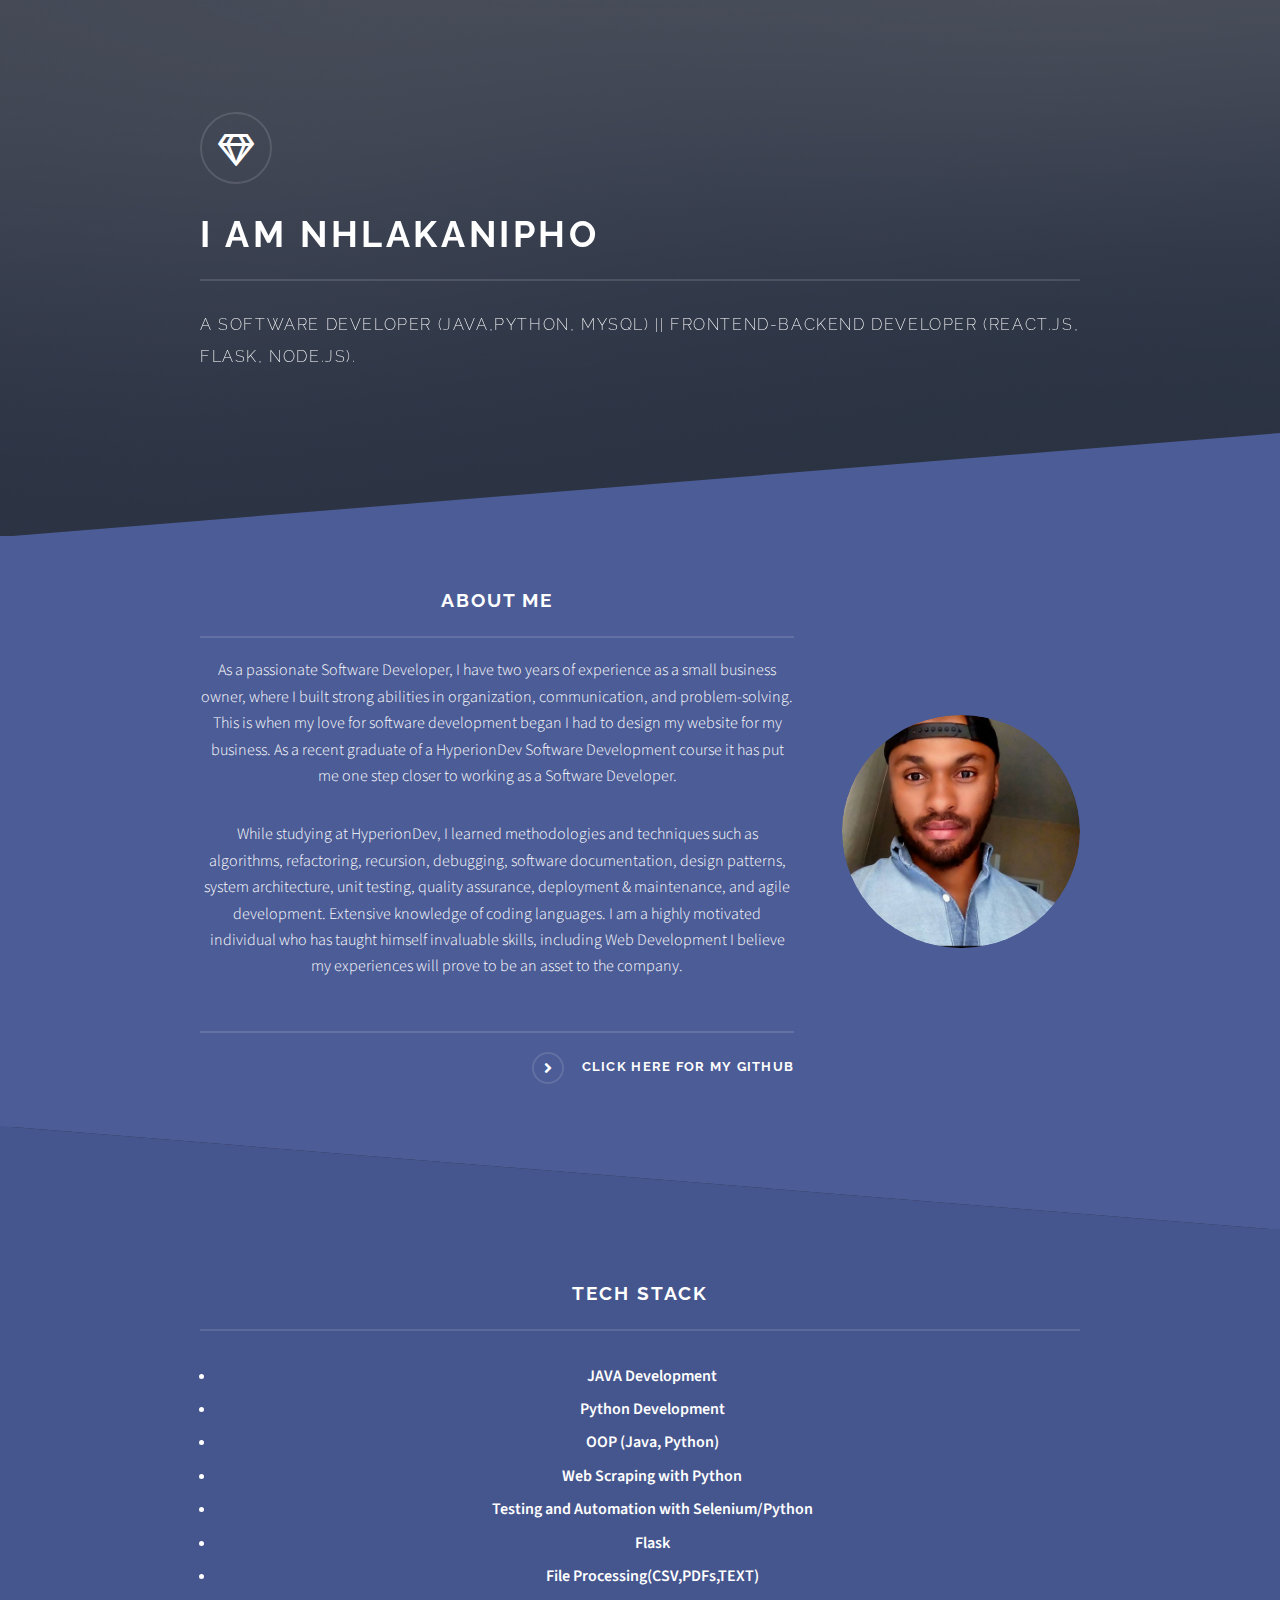
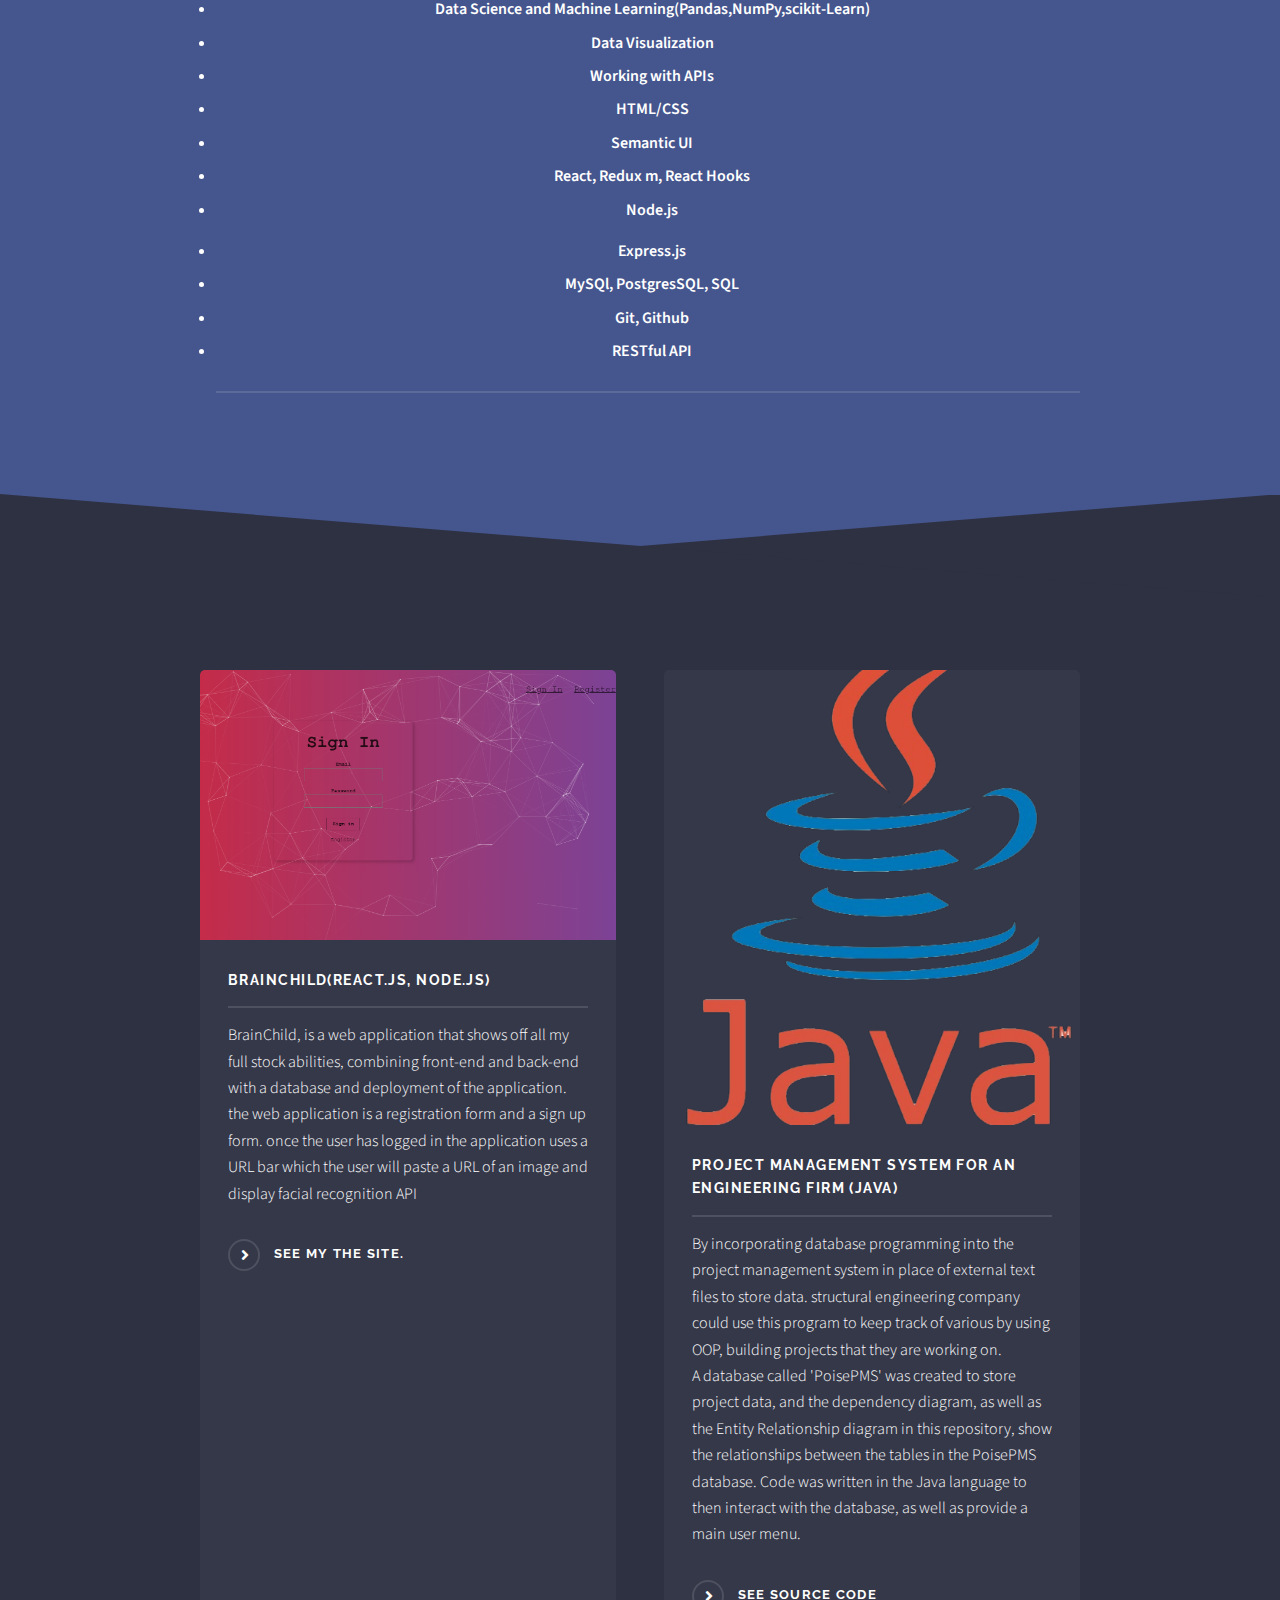
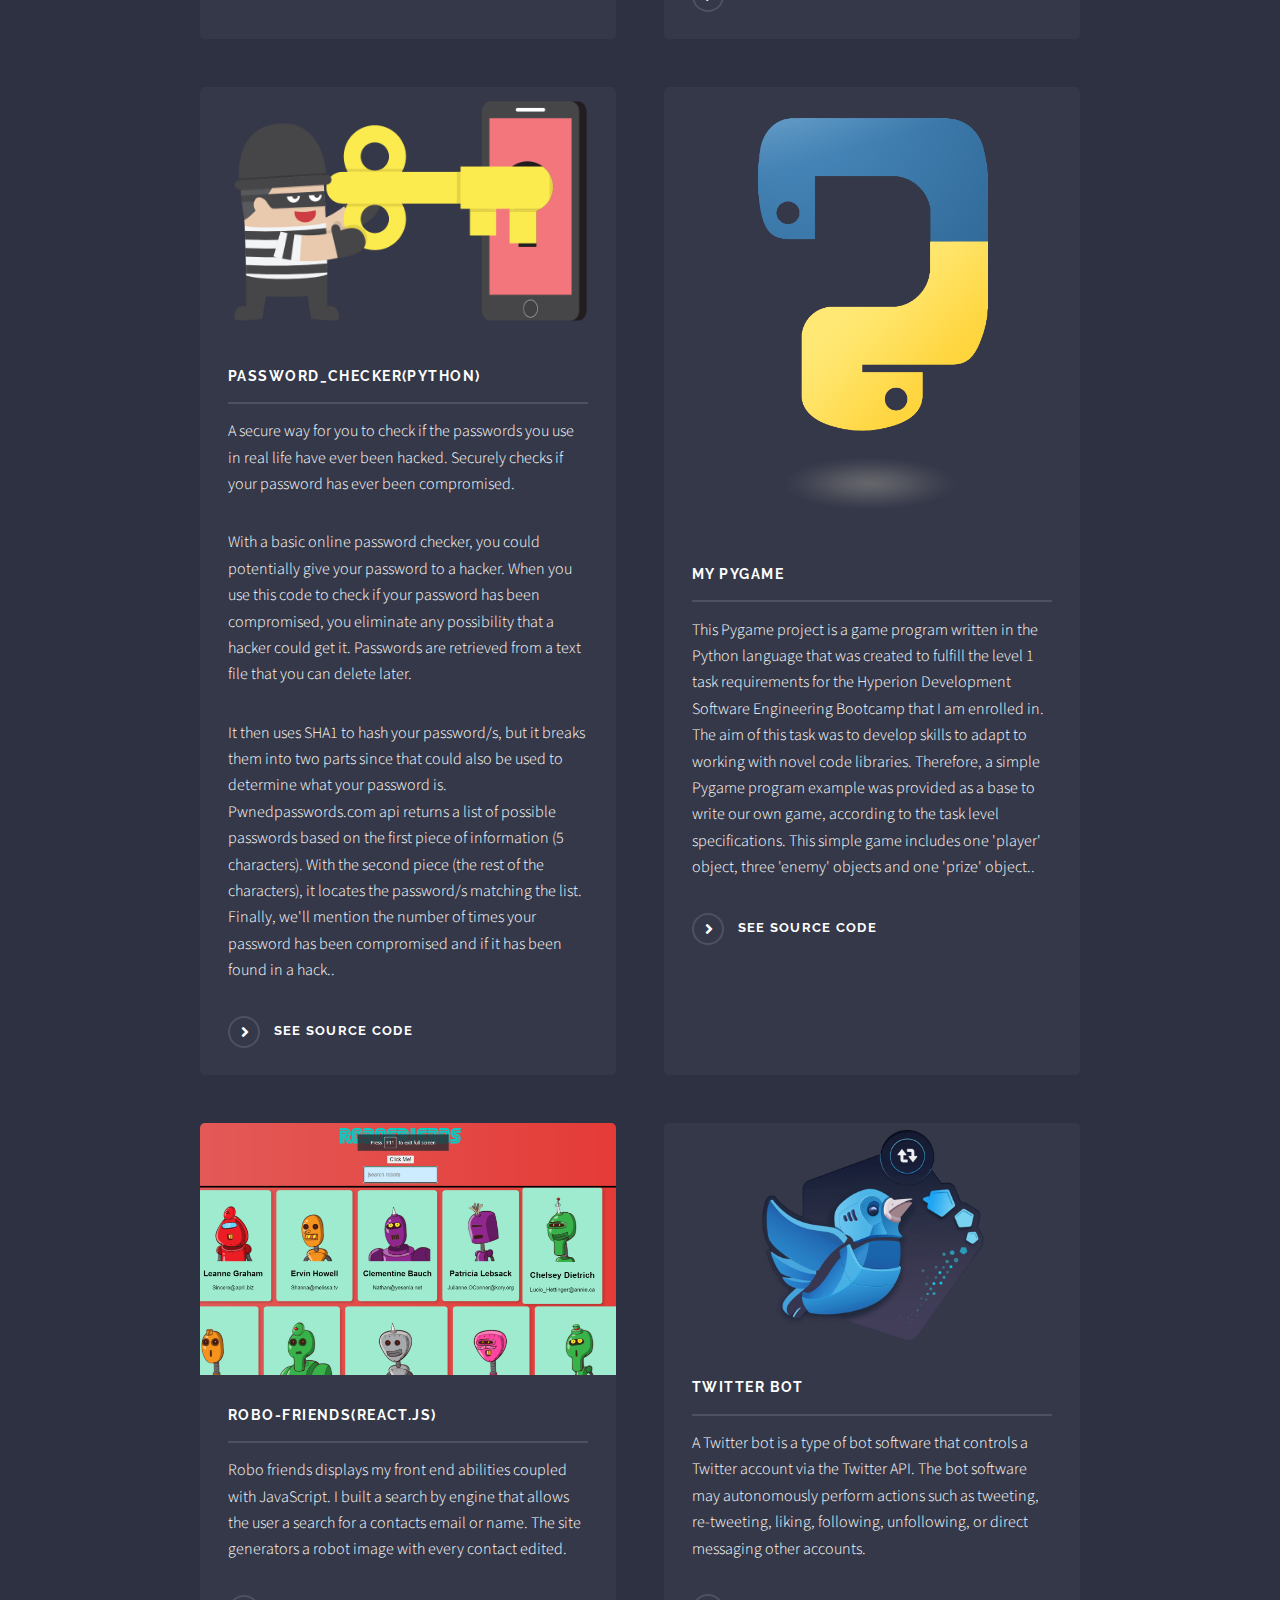
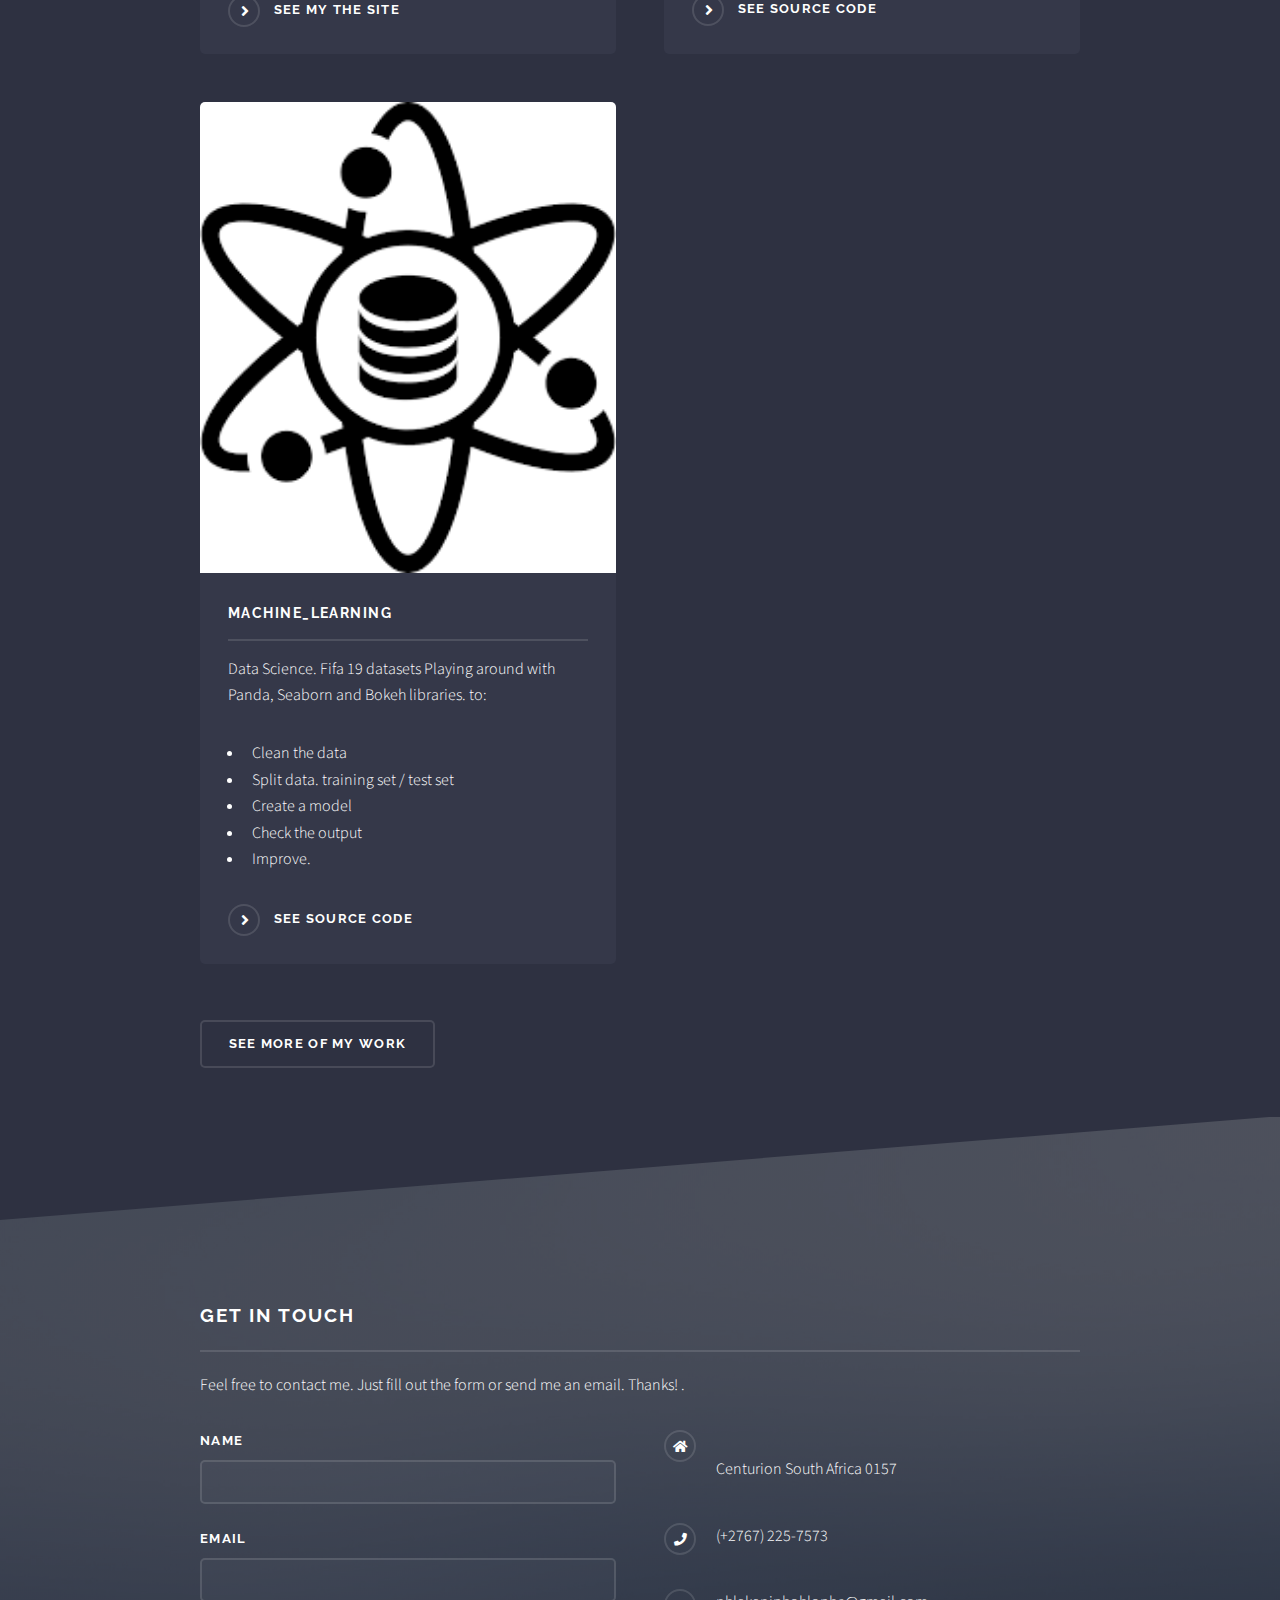
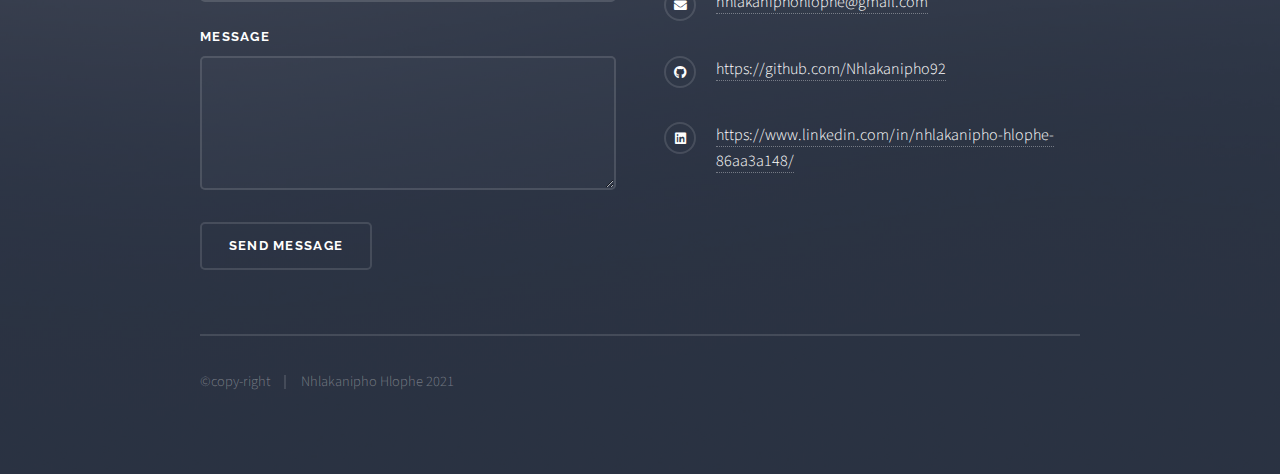
<file: index.html>
<!DOCTYPE HTML>
<html>
	<head>
		<title>Nhlakanipho Hlophe</title>
		<meta charset="utf-8" />
		<meta name="viewport" content="width=device-width, initial-scale=1, user-scalable=no" />
		<link rel="stylesheet" href="../static/assets/css/main.css" />
		<link rel="shortcut icon" href="{{ url_for('static', filename='favicon.ico') }}">
		<noscript><link rel="stylesheet" href="../static/assets/css/noscript.css" /></noscript>
	</head>
	<body class="is-preload">

		<!-- Page Wrapper -->
			<div id="page-wrapper">

				<!-- Header -->
					<header id="header" class="alt">
						<h1><a href="index.html">I am Nhlakanipho Hlophe</a></h1>
<!--						<nav>-->
<!--							<a href="#menu">Menu</a>-->
<!--						</nav>-->
					</header>

				<!-- Menu -->
<!--					<nav id="menu">-->
<!--						<div class="inner">-->
<!--							<h2>Menu</h2>-->
<!--							<ul class="links">-->
<!--								<li><a href="index.html">Home</a></li>-->
<!--								<li><a href="generic.html">page2</a></li>-->
<!--								<li><a href="elements.html">Elements</a></li>-->
<!--							</ul>-->
<!--							<a href="#" class="close">Close</a>-->
<!--						</div>-->
<!--					</nav>-->

				<!-- Banner -->
					<section id="banner">
						<div class="inner">
							<div class="logo"><span class="icon fa-gem"></span></div>
							<h2>I am nhlakanipho</h2>
							<p>A Software Developer (Java,Python, mySQl) || Frontend-backend Developer (React.js, Flask, Node.js).<a href="https://html5up.net"></a></p>
						</div>
					</section>

				<!-- Wrapper -->
					<section id="wrapper">

						<!-- One -->
							<section id="one" class="wrapper spotlight style1">
								<div class="inner">
									<a class="image"><img src="../static/images/pic01.png" alt="" /></a>
									<div class="content">
										<h2 style="text-align:center" class="major">About me</h2>
										<p style="text-align:center">
											As a passionate Software Developer, I have two years of experience as a small business owner, where
                                            I built strong abilities in organization, communication, and problem-solving. This is when my love for
                                            software development began I had to design my website for my business. As a recent graduate of a
                                            HyperionDev Software Development course it has put me one step closer to working as a Software Developer.</p>

										<p style="text-align:center">
										While studying at HyperionDev, I learned methodologies and techniques such as algorithms,
                                        refactoring, recursion, debugging, software documentation, design patterns, system architecture, unit
                                        testing, quality assurance, deployment & maintenance, and agile development. Extensive knowledge
                                        of coding languages. I am a highly motivated individual who has taught himself invaluable skills, including Web
                                        Development I believe my experiences will prove to be an asset
                                        to the company.
										</p>
										<h2 class="major"></h2>
										<a class="special" href="https://github.com/Nhlakanipho92"> click here for my  Github</a>
									</div>
								</div>
							</section>

<!--						 Two -->
							<section id="two" class="wrapper alt spotlight style2">
								<div class="inner">
									<div class="content">
										<h2 style="text-align:center" class="major">TECH STACK</h2>
										<p>
										<ul>
										<li style="margin-bottom: 7px;text-align: center;"><strong>JAVA Development</strong></li>
										<li style="margin-bottom: 7px;text-align: center;"><strong>Python Development</strong></li>
										<li style="margin-bottom: 7px;text-align: center;"><strong>OOP (Java, Python)</strong></li>
										<li style="margin-bottom: 7px;text-align: center;"><strong>Web Scraping with Python</strong></li>
										<li style="margin-bottom: 7px;text-align: center;"><strong>Testing and Automation with Selenium/Python</strong></li>
										<li style="margin-bottom: 7px;text-align: center;"><strong>Flask</strong></li>
										<li style="margin-bottom: 7px;text-align: center;"><strong>File Processing(CSV,PDFs,TEXT)</strong></li>
										<li style="margin-bottom: 7px;text-align: center;"><strong>Data Science and Machine Learning(Pandas,NumPy,scikit-Learn)</strong></li>
										<li style="margin-bottom: 7px;text-align: center;"><strong>Data Visualization</strong></li>
										<li style="margin-bottom: 7px;text-align: center;"><strong>Working with APIs</strong></li>
										<li style="margin-bottom: 7px;text-align: center;"><strong>HTML/CSS</strong></li>
										<li style="margin-bottom: 7px;text-align: center;"><strong>Semantic UI</strong></li>
										<li style="margin-bottom: 7px;text-align: center;"><strong>React, Redux m, React Hooks</strong></li>
										<li style="margin-bottom: 15px;text-align: center;"><strong>Node.js</strong></li>
										<li style="margin-bottom: 7px;text-align: center;"><strong>Express.js</strong></li>
										<li style="margin-bottom: 7px;text-align: center;"><strong>MySQl, PostgresSQL, SQL</strong></li>
										<li style="margin-bottom: 7px;text-align: center;"><strong>Git, Github</strong></li>
										<li style="margin-bottom: 7px;text-align: center;"><strong>RESTful API</strong></li>

										<h2 class="major"></h2>

									</ul>
										<br>
										<br>
									</div>
								</div>
							</section>

						<!-- Three -->
<!--							<section id="three" class="wrapper spotlight style3">-->
<!--								<div class="inner">-->
<!--									<a href="#" class="image"><img src="../static/images/pic03.jpg" alt="" /></a>-->
<!--									<div class="content">-->
<!--										<h2 class="major">Nullam dignissim</h2>-->
<!--										<p>Lorem ipsum dolor sit amet, etiam lorem adipiscing elit. Cras turpis ante, nullam sit amet turpis non, sollicitudin posuere urna. Mauris id tellus arcu. Nunc vehicula id nulla dignissim dapibus. Nullam ultrices, neque et faucibus viverra, ex nulla cursus.</p>-->
<!--										<a href="#" class="special">Learn more</a>-->
<!--									</div>-->
<!--								</div>-->
<!--							</section>-->

						<!-- Four -->
							<section id="four" class="wrapper alt style1">
								<div class="inner">
<!--									<h2 class="major">Vitae phasellus</h2>-->
<!--									<p>Cras mattis ante fermentum, malesuada neque vitae, eleifend erat. Phasellus non pulvinar erat. Fusce tincidunt, nisl eget mattis egestas, purus ipsum consequat orci, sit amet lobortis lorem lacus in tellus. Sed ac elementum arcu. Quisque placerat auctor laoreet.</p>-->
									<section class="features">
										<article>
											<a href="https://brain-child.herokuapp.com/" class="image"><img src="../static/images/pic04.png" alt="" /></a>
											<h3 class="major">BrainChild(React.js, Node.js)</h3>
											<p>BrainChild, is a web application that shows off all my full stock abilities, combining front-end and back-end
												with a database and deployment of the application.
												the web application is a registration form and a sign up form. once the user has logged in the application
												uses a URL bar which the user will paste a URL of an image and display facial recognition API</p>
											<a href="https://brain-child.herokuapp.com/" class="special">See my the Site.</a>
										</article>
										<article>
											<a href="https://github.com/Nhlakanipho92/Capstone-project-5" class="image"><img src="../static/images/pic10.png" alt="" /></a>
											<h3 class="major"> project management system for an engineering firm (JAVA)</h3>
											<p>By incorporating database programming into the project management system in place of external text files to store data. structural engineering company could use this program to
												keep track of various by using OOP, building projects that they are working on.<br> A database called 'PoisePMS' was created to store project data, and
												the dependency diagram, as well as the Entity Relationship diagram in this repository, show the relationships between the tables in the PoisePMS database.
												Code was written in the Java language to then interact with the database, as well as provide a main user menu.</p>
											<a href="https://github.com/Nhlakanipho92/Capstone-project-5" class="special">see Source Code</a>
										</article>
										<article>
											<a href="https://github.com/Nhlakanipho92/Password_Checker" class="image"><img src="../static/images/pic06.png" alt="" /></a>
											<h3 class="major">Password_Checker(Python)</h3>
											<p>A secure way for you to check if the passwords you use in real life have ever been hacked.
                      							Securely checks if your password has ever been compromised.</p>
												<p>With a basic online password checker, you could potentially give your password to a hacker.
												When you use this code to check if your password has been compromised, you eliminate any possibility that a hacker could get it.
												Passwords are retrieved from a text file that you can delete later.</p>
											<p>It then uses SHA1 to hash your password/s, but it breaks them into two parts since that could also be used to determine what your password is.
													Pwnedpasswords.com api returns a list of possible passwords based on the first piece of information (5 characters). With the second piece (the rest of the characters),
												it locates the password/s matching the list. Finally, we'll mention the number of times your password has been compromised and if it has been found in a hack..</p>
											<a href="https://github.com/Nhlakanipho92/Password_Checker" class="special">See Source Code </a>
										</article>

										<article>
											<a href="https://github.com/Nhlakanipho92/Capstone-Project-2" class="image"><img src="../static/images/pic08.png" alt="" /></a>
											<h3 class="major">My PyGame</h3>
											<p>This Pygame project is a game program written in the Python language that was created to fulfill the level 1 task requirements for the
												Hyperion Development Software Engineering Bootcamp that I am enrolled in. The aim of this task was to develop skills to adapt to working with novel code libraries. Therefore, a simple Pygame program example was provided as a base to write our own game, according to the task level specifications.
												This simple game includes one 'player' object, three 'enemy' objects and one 'prize' object..</p>
											<a href="https://github.com/Nhlakanipho92/Capstone-Project-2" class="special">See Source Code</a>
										</article>
											<article>
											<a href="https://robo-friend.herokuapp.com/" class="image"><img src="../static/images/pic05.png" alt="" /></a>
											<h3 class="major">Robo-Friends(React.js)</h3>
											<p>Robo friends displays my front end abilities coupled with JavaScript. I built a search by engine that allows the user a
												search for a contacts email or name. The site generators a robot image with every contact edited.</p>
											<a href="https://robo-friend.herokuapp.com/" class="special">See my the Site</a>
										</article>
										<article>
											<a href="https://github.com/Nhlakanipho92/Twitter_Bot" class="image"><img src="../static/images/pic09.png" alt="" /></a>
											<h3 class="major">Twitter Bot</h3>
											<p>A Twitter bot is a type of bot software that controls a Twitter account via the Twitter API. The bot software may autonomously perform actions such as tweeting, re-tweeting, liking, following, unfollowing, or direct messaging other accounts.</p>
											<a href="https://github.com/Nhlakanipho92/Twitter_Bot" class="special">See Source Code</a>
										</article>
										<article>
											<a href="https://github.com/Nhlakanipho92/Machine_Learning" class="image"><img src="../static/images/pic11.png" alt="" /></a>
											<h3 class="major">Machine_Learning</h3>
											<p>Data Science. Fifa 19 datasets

                                              Playing around with Panda, Seaborn and Bokeh libraries. to:
												<ul>
											<li>Clean the data</li>
												<li>Split data. training set / test set</li>
												<li>Create a model</li>
												<li>Check the output</li>
												<li>Improve.</li>
										    </ul>
											</p>
											<a href="https://github.com/Nhlakanipho92/Machine_Learning" class="special">See Source Code </a>
										</article>
									</section>
									<ul class="actions">
										<li><a href="https://github.com/Nhlakanipho92/" class="button">See more of my work</a></li>
									</ul>
								</div>
							</section>

					</section>

				<!-- Footer -->
					<section id="footer">
						<div class="inner">
							<h2 class="major">Get in touch</h2>
							<p>Feel free to contact me. Just fill out the form or send me an email. Thanks! .</p>
							<form action="submit_form" method="post">
								<div class="fields">
									<div class="field">
										<label for="name">Name</label>
										<input type="text" name="name" id="name" />
									</div>
									<div class="field">
										<label for="email">Email</label>
										<input type="email" name="email" id="email" />
									</div>
									<div class="field">
										<label for="message">Message</label>
										<textarea name="message" id="message" rows="4"></textarea>
									</div>
								</div>
								<ul class="actions">
									<li><input type="submit" value="Send Message" /></li>
								</ul>
							</form>
							<ul class="contact">
								<li class="icon solid fa-home">
									<br />
									Centurion South Africa 0157<br />
								</li>
								<li class="icon solid  fa-phone">(+2767) 225-7573</li>
								<li class="icon solid fa-envelope"><a>nhlakaniphohlophe@gmail.com</a></li>
								<li class="icon brands fa-github"><a href="https://github.com/Nhlakanipho92">https://github.com/Nhlakanipho92</a></li>
								<li class="icon brands fa-linkedin"><a href="https://www.linkedin.com/in/nhlakanipho-hlophe-86aa3a148/">https://www.linkedin.com/in/nhlakanipho-hlophe-86aa3a148/</a></li>
							</ul>
							<ul class="copyright">
								<li>&copy;copy-right </li><li>Nhlakanipho Hlophe 2021 </a></li>
							</ul>
						</div>
					</section>

			</div>

		<!-- Scripts -->
			<script src="../static/assets/js/jquery.min.js"></script>
			<script src="../static/assets/js/jquery.scrollex.min.js"></script>
			<script src="../static/assets/js/browser.min.js"></script>
			<script src="../static/assets/js/breakpoints.min.js"></script>
			<script src="../static/assets/js/util.js"></script>
			<script src="../static/assets/js/main.js"></script>

	</body>
</html>
</file>
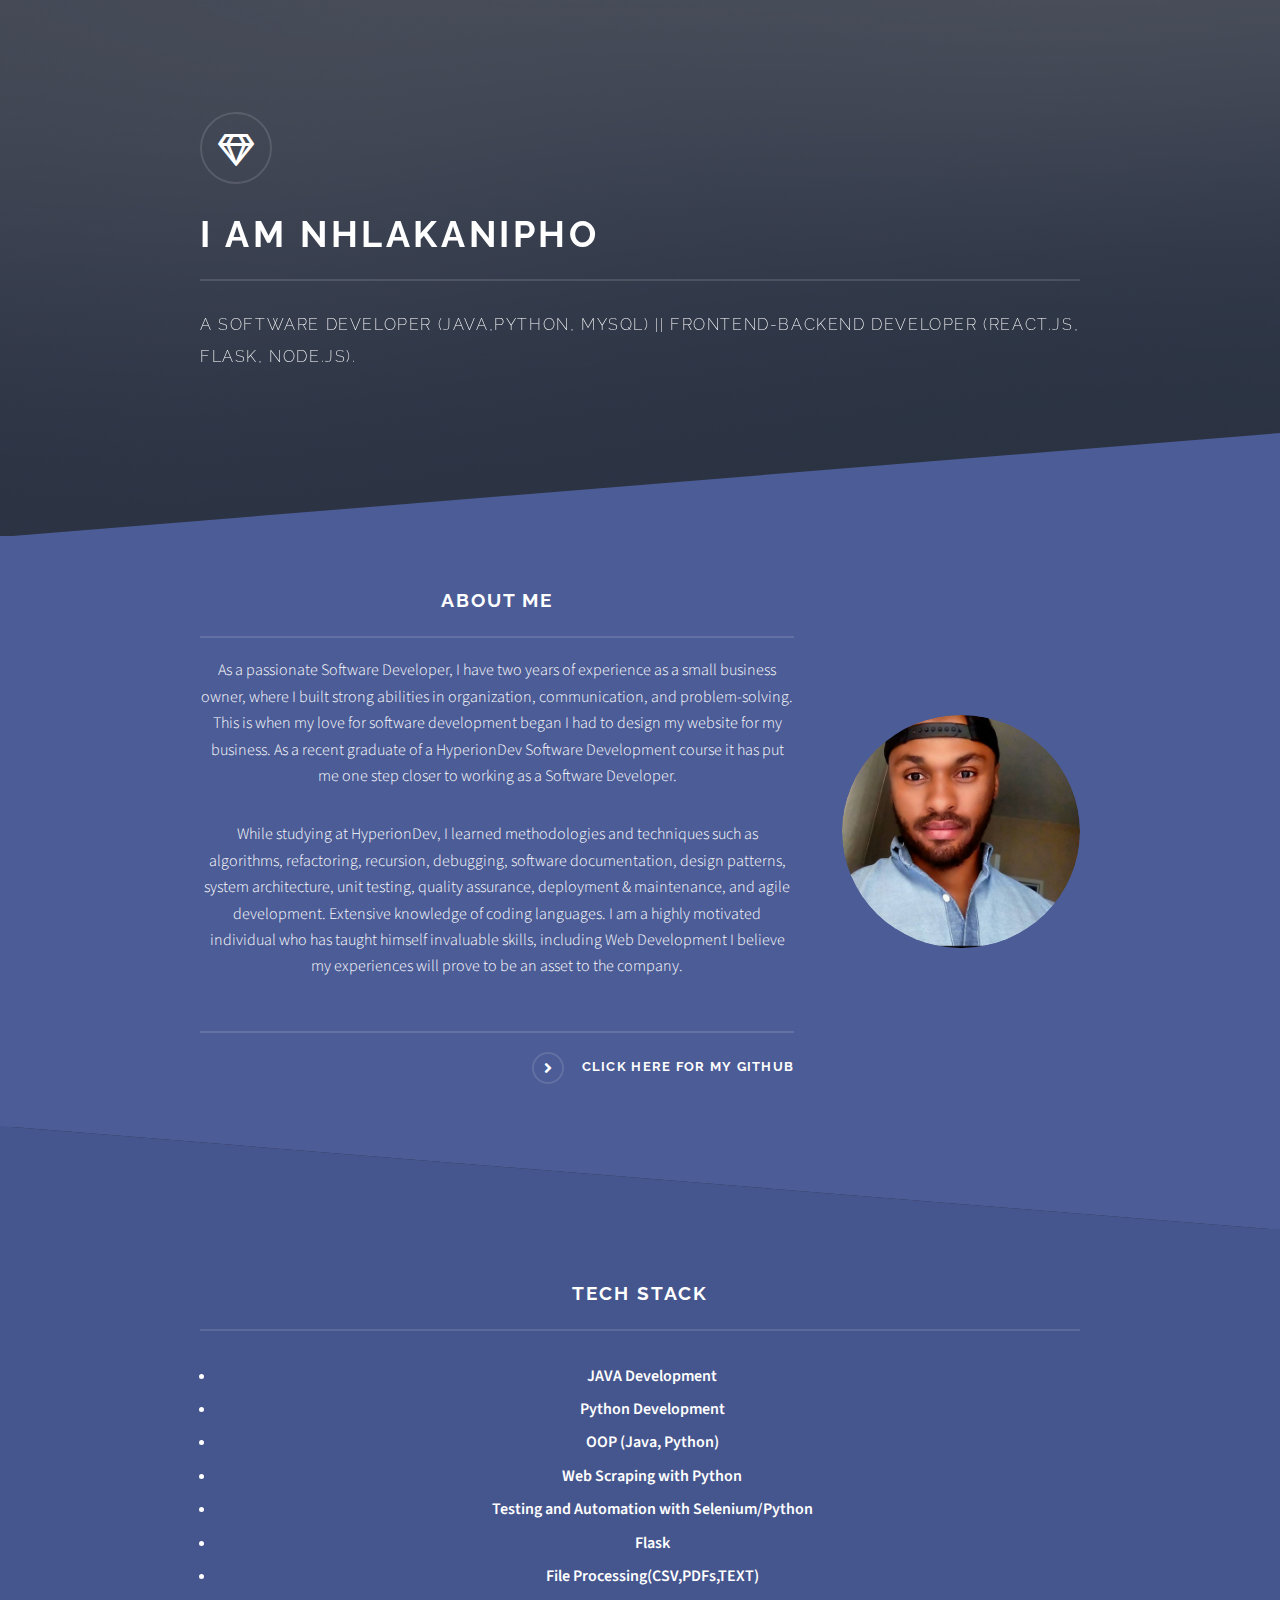
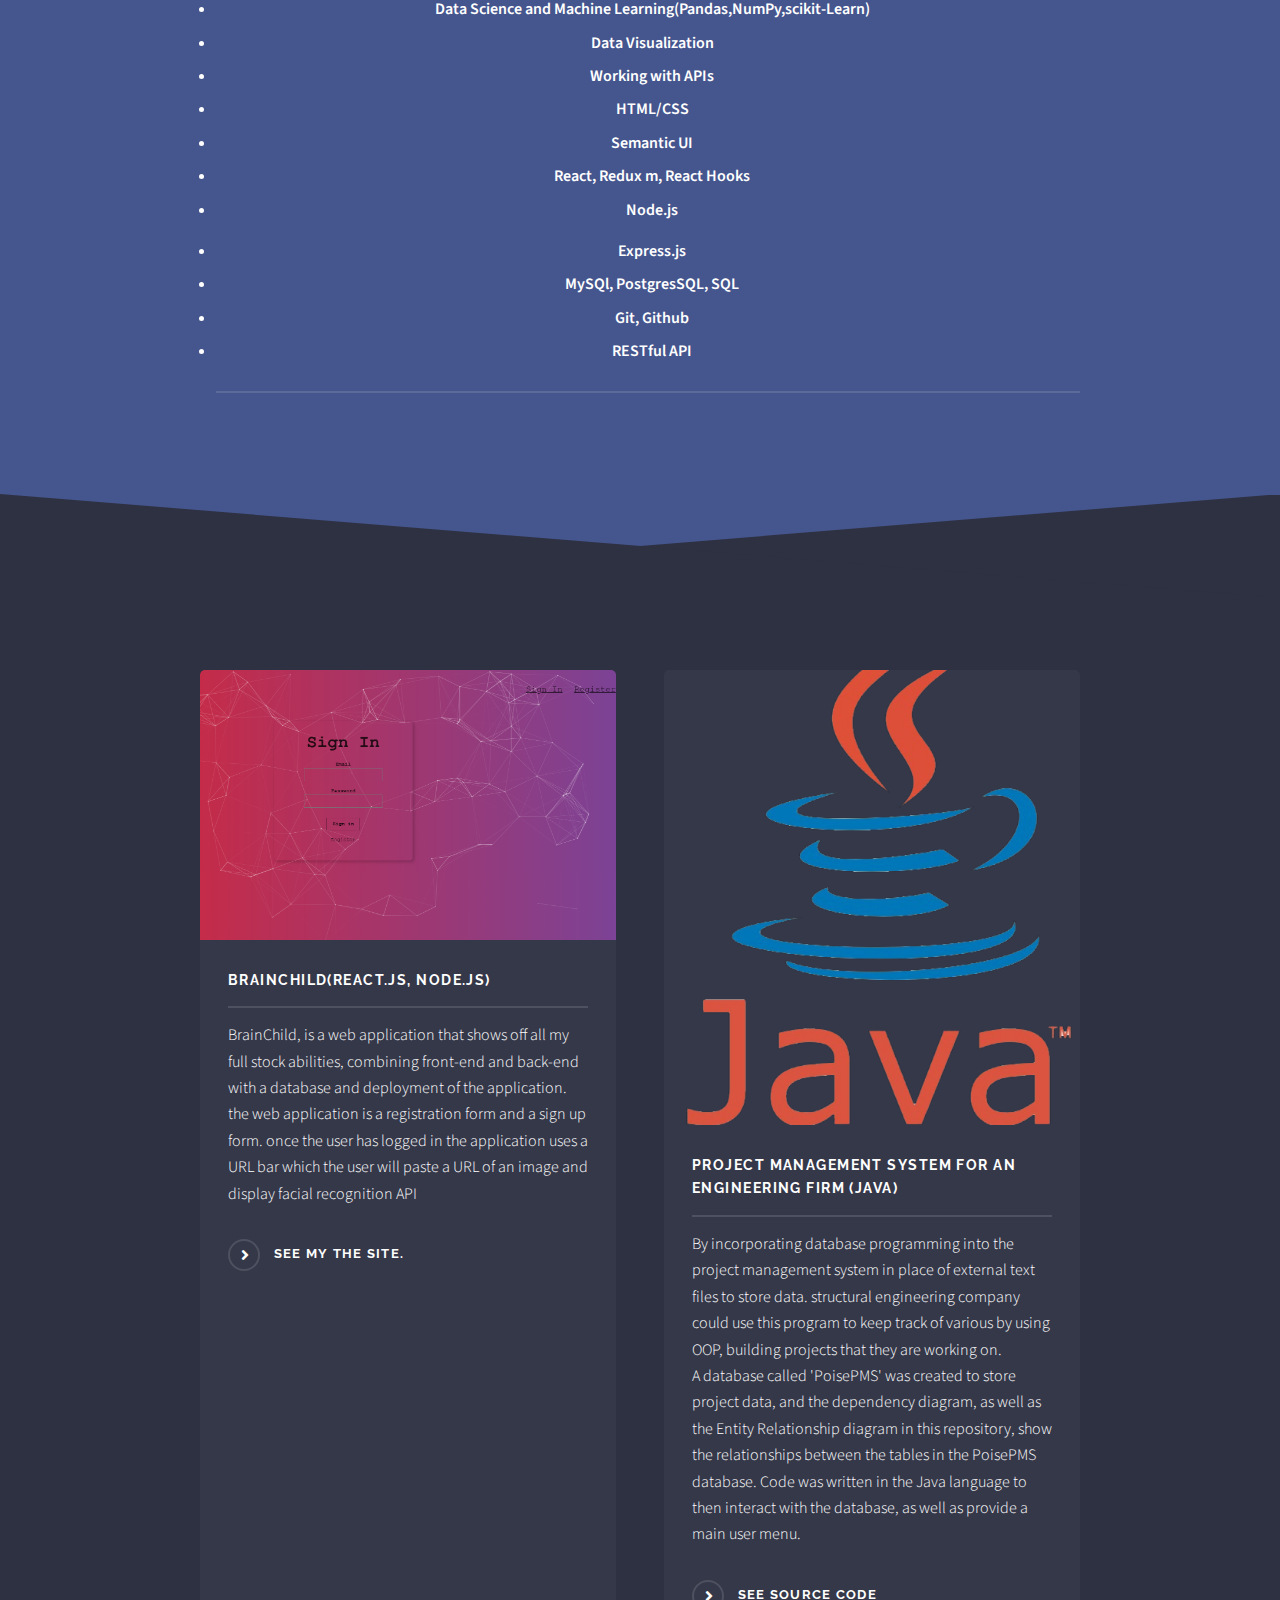
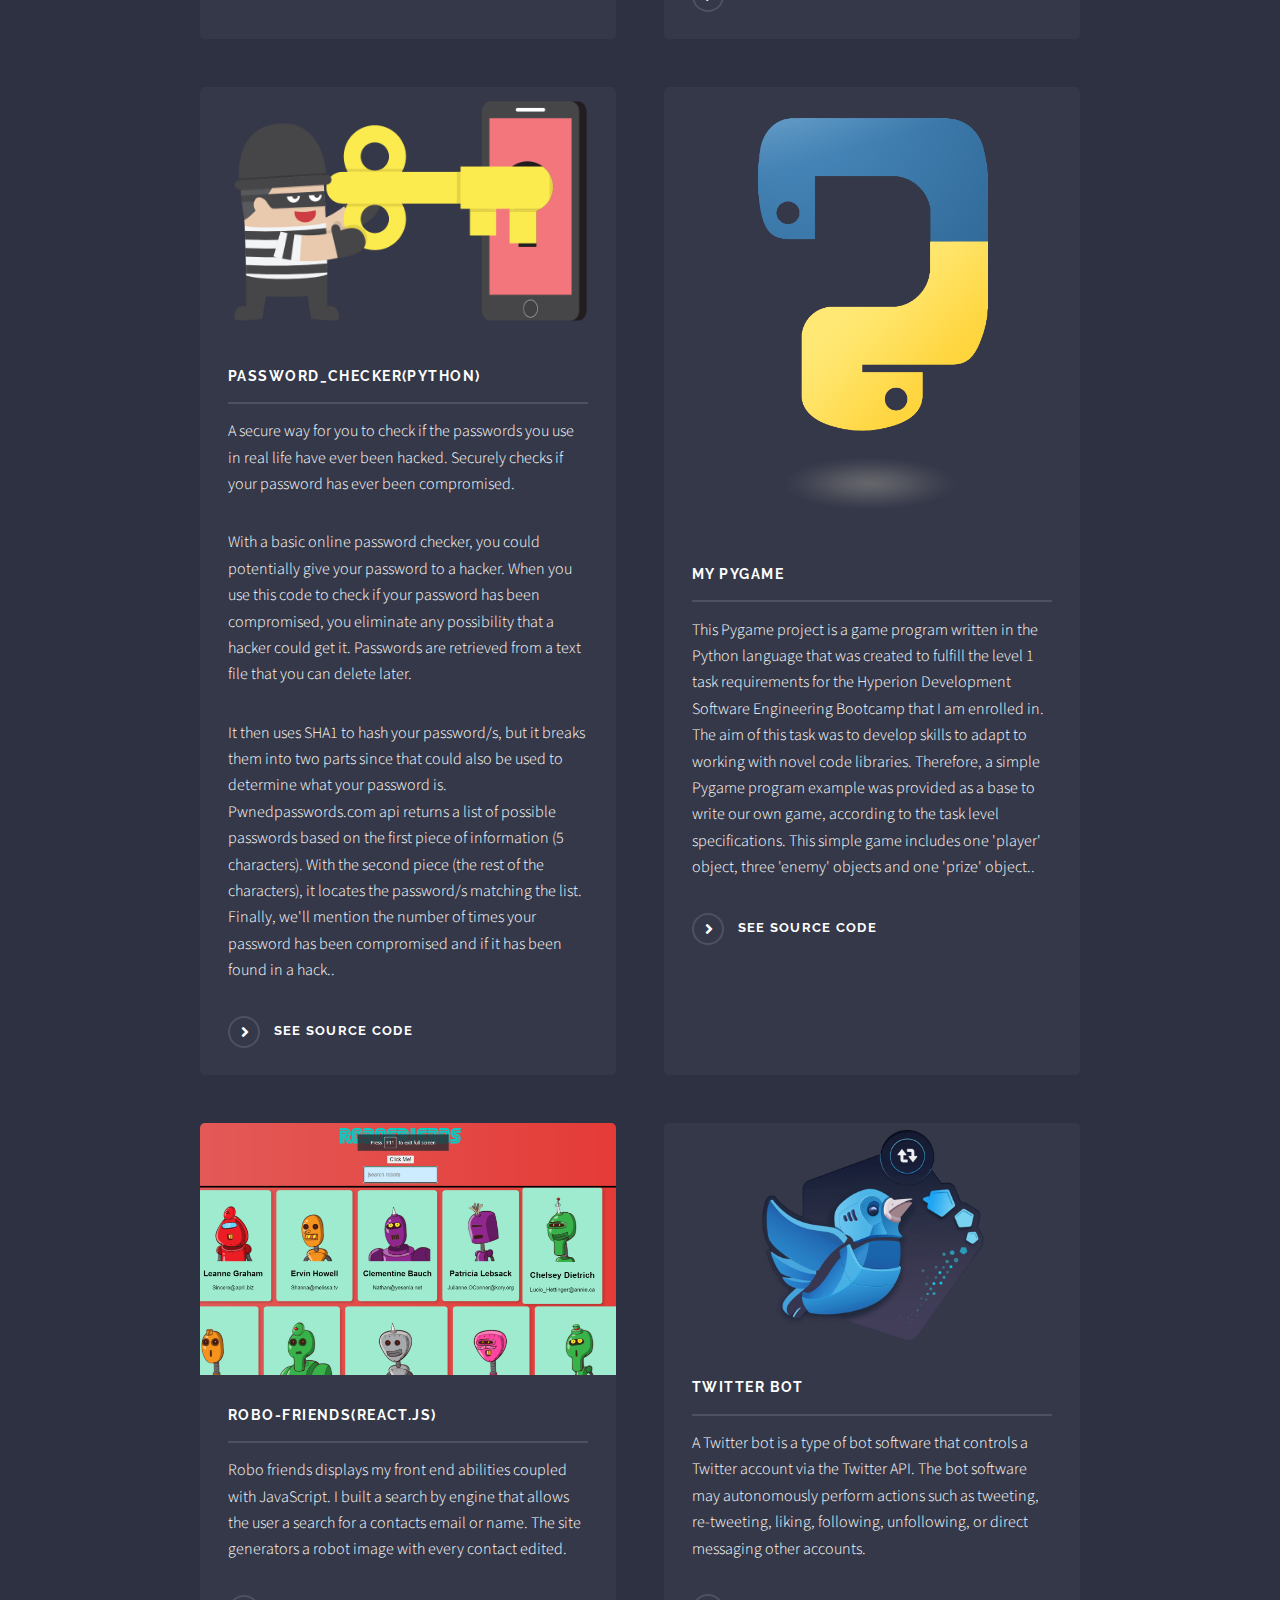
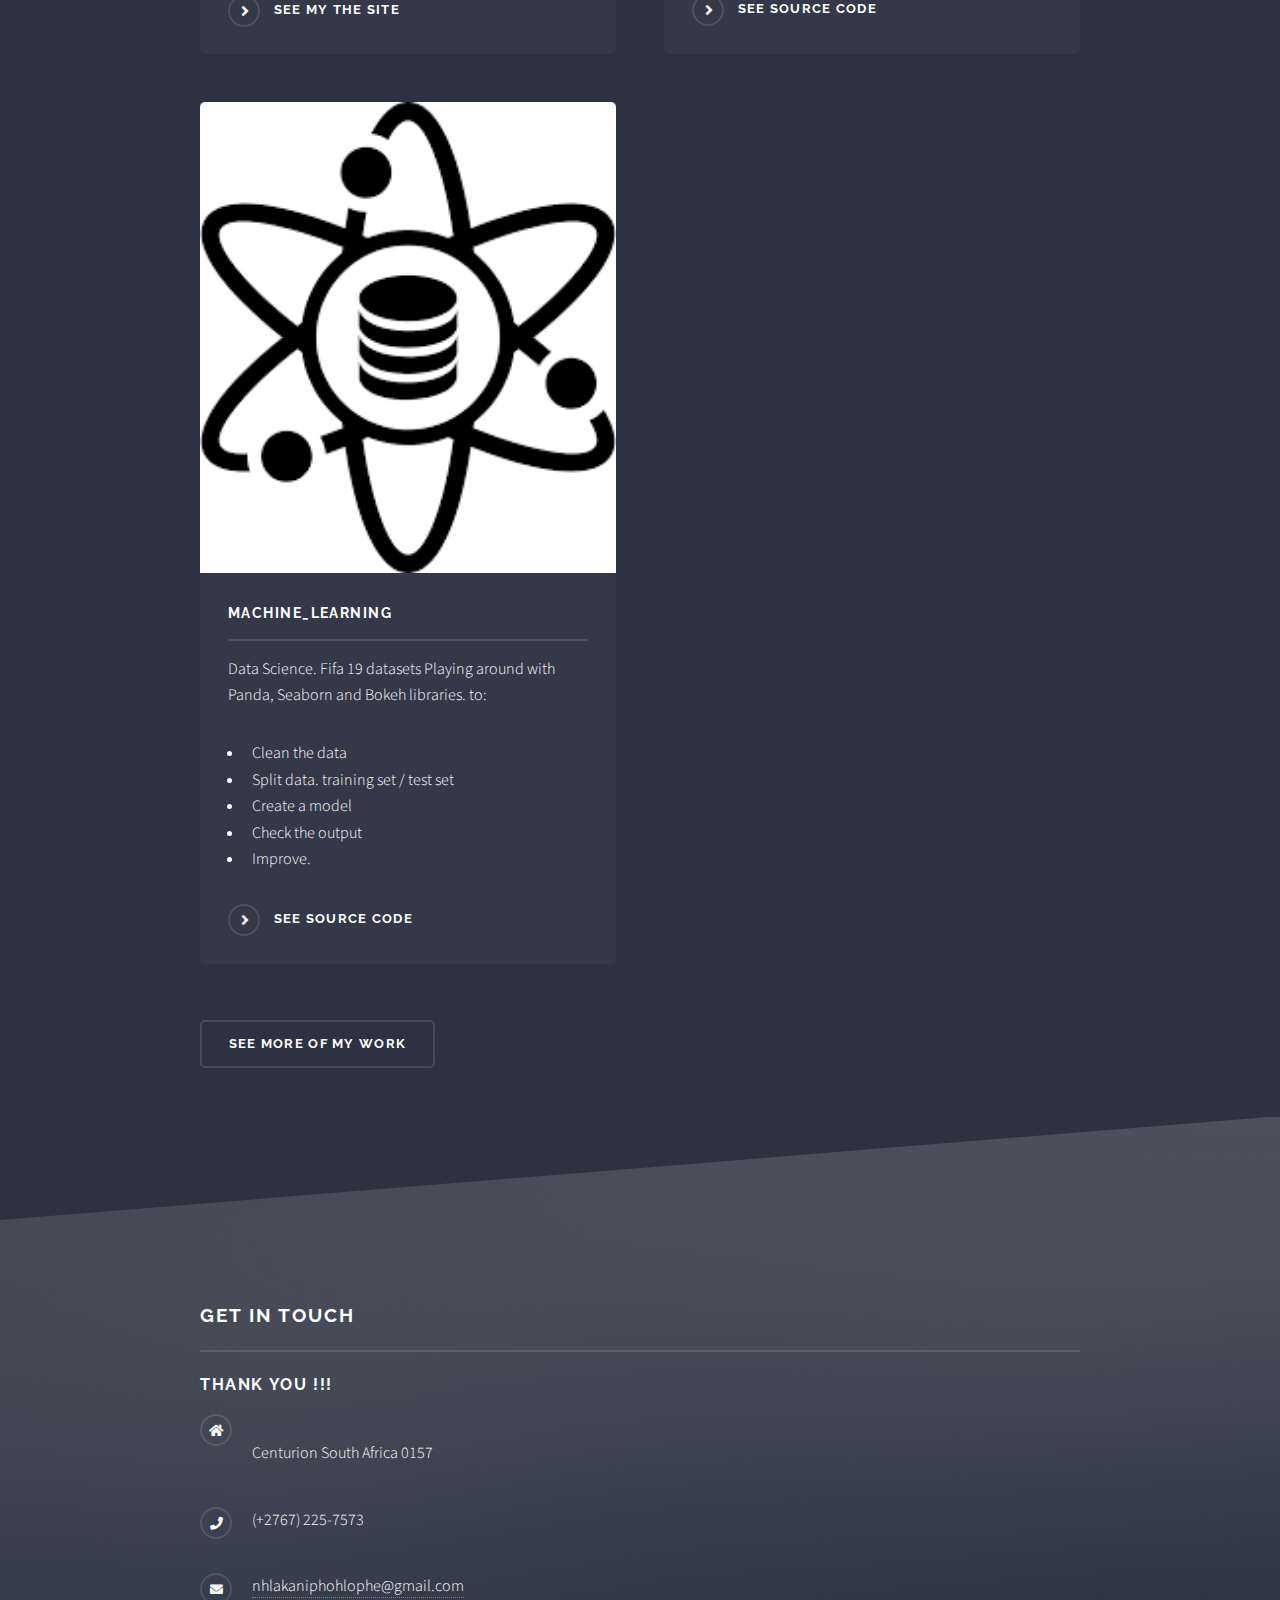
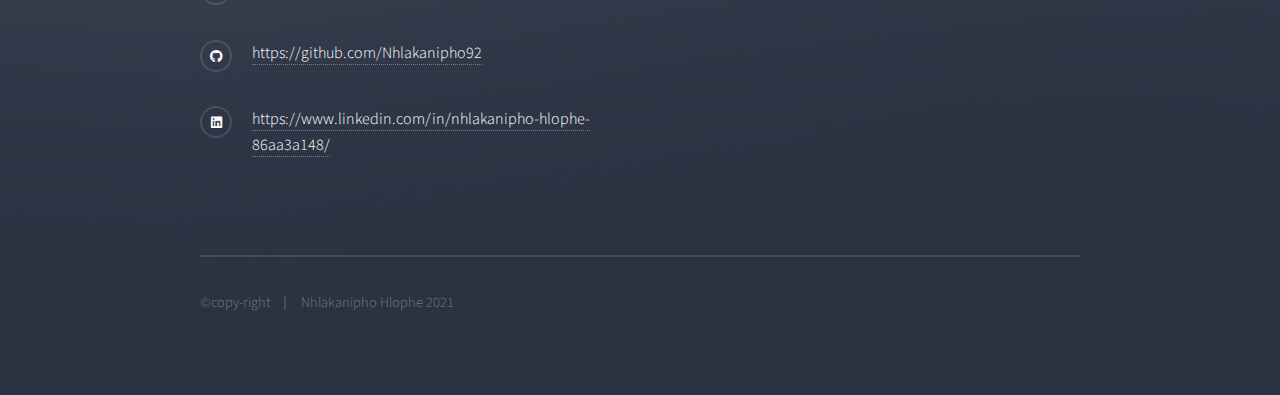
<file: templates/thankyou.html>
<!DOCTYPE HTML>
<html>
	<head>
		<title>Nhlakanipho Hlophe</title>
		<meta charset="utf-8" />
		<meta name="viewport" content="width=device-width, initial-scale=1, user-scalable=no" />
		<link rel="stylesheet" href="../static/assets/css/main.css" />
		<link rel="shortcut icon" href="{{ url_for('static', filename='favicon.ico') }}">
		<noscript><link rel="stylesheet" href="../static/assets/css/noscript.css" /></noscript>
	</head>
	<body class="is-preload">

		<!-- Page Wrapper -->
			<div id="page-wrapper">

				<!-- Header -->
					<header id="header" class="alt">
						<h1><a href="index.html">I am Nhlakanipho Hlophe</a></h1>
<!--						<nav>-->
<!--							<a href="#menu">Menu</a>-->
<!--						</nav>-->
					</header>

				<!-- Menu -->
<!--					<nav id="menu">-->
<!--						<div class="inner">-->
<!--							<h2>Menu</h2>-->
<!--							<ul class="links">-->
<!--								<li><a href="index.html">Home</a></li>-->
<!--								<li><a href="generic.html">page2</a></li>-->
<!--								<li><a href="elements.html">Elements</a></li>-->
<!--							</ul>-->
<!--							<a href="#" class="close">Close</a>-->
<!--						</div>-->
<!--					</nav>-->

				<!-- Banner -->
					<section id="banner">
						<div class="inner">
							<div class="logo"><span class="icon fa-gem"></span></div>
							<h2>I am nhlakanipho</h2>
							<p>A Software Developer (Java,Python, mySQl) || Frontend-backend Developer (React.js, Flask, Node.js).<a href="https://html5up.net"></a></p>
						</div>
					</section>

				<!-- Wrapper -->
					<section id="wrapper">

						<!-- One -->
							<section id="one" class="wrapper spotlight style1">
								<div class="inner">
									<a class="image"><img src="../static/images/pic01.png" alt="" /></a>
									<div class="content">
										<h2 style="text-align:center" class="major">About me</h2>
										<p style="text-align:center">
											As a passionate Software Developer, I have two years of experience as a small business owner, where
                                            I built strong abilities in organization, communication, and problem-solving. This is when my love for
                                            software development began I had to design my website for my business. As a recent graduate of a
                                            HyperionDev Software Development course it has put me one step closer to working as a Software Developer.</p>

										<p style="text-align:center">
										While studying at HyperionDev, I learned methodologies and techniques such as algorithms,
                                        refactoring, recursion, debugging, software documentation, design patterns, system architecture, unit
                                        testing, quality assurance, deployment & maintenance, and agile development. Extensive knowledge
                                        of coding languages. I am a highly motivated individual who has taught himself invaluable skills, including Web
                                        Development I believe my experiences will prove to be an asset
                                        to the company.
										</p>
										<h2 class="major"></h2>
										<a class="special" href="https://github.com/Nhlakanipho92"> click here for my  Github</a>
									</div>
								</div>
							</section>

<!--						 Two -->
							<section id="two" class="wrapper alt spotlight style2">
								<div class="inner">
									<div class="content">
										<h2 style="text-align:center" class="major">TECH STACK</h2>
										<p>
										<ul>
										<li style="margin-bottom: 7px;text-align: center;"><strong>JAVA Development</strong></li>
										<li style="margin-bottom: 7px;text-align: center;"><strong>Python Development</strong></li>
										<li style="margin-bottom: 7px;text-align: center;"><strong>OOP (Java, Python)</strong></li>
										<li style="margin-bottom: 7px;text-align: center;"><strong>Web Scraping with Python</strong></li>
										<li style="margin-bottom: 7px;text-align: center;"><strong>Testing and Automation with Selenium/Python</strong></li>
										<li style="margin-bottom: 7px;text-align: center;"><strong>Flask</strong></li>
										<li style="margin-bottom: 7px;text-align: center;"><strong>File Processing(CSV,PDFs,TEXT)</strong></li>
										<li style="margin-bottom: 7px;text-align: center;"><strong>Data Science and Machine Learning(Pandas,NumPy,scikit-Learn)</strong></li>
										<li style="margin-bottom: 7px;text-align: center;"><strong>Data Visualization</strong></li>
										<li style="margin-bottom: 7px;text-align: center;"><strong>Working with APIs</strong></li>
										<li style="margin-bottom: 7px;text-align: center;"><strong>HTML/CSS</strong></li>
										<li style="margin-bottom: 7px;text-align: center;"><strong>Semantic UI</strong></li>
										<li style="margin-bottom: 7px;text-align: center;"><strong>React, Redux m, React Hooks</strong></li>
										<li style="margin-bottom: 15px;text-align: center;"><strong>Node.js</strong></li>
										<li style="margin-bottom: 7px;text-align: center;"><strong>Express.js</strong></li>
										<li style="margin-bottom: 7px;text-align: center;"><strong>MySQl, PostgresSQL, SQL</strong></li>
										<li style="margin-bottom: 7px;text-align: center;"><strong>Git, Github</strong></li>
										<li style="margin-bottom: 7px;text-align: center;"><strong>RESTful API</strong></li>

										<h2 class="major"></h2>

									</ul>
										<br>
										<br>
									</div>
								</div>
							</section>

						<!-- Three -->
<!--							<section id="three" class="wrapper spotlight style3">-->
<!--								<div class="inner">-->
<!--									<a href="#" class="image"><img src="../static/images/pic03.jpg" alt="" /></a>-->
<!--									<div class="content">-->
<!--										<h2 class="major">Nullam dignissim</h2>-->
<!--										<p>Lorem ipsum dolor sit amet, etiam lorem adipiscing elit. Cras turpis ante, nullam sit amet turpis non, sollicitudin posuere urna. Mauris id tellus arcu. Nunc vehicula id nulla dignissim dapibus. Nullam ultrices, neque et faucibus viverra, ex nulla cursus.</p>-->
<!--										<a href="#" class="special">Learn more</a>-->
<!--									</div>-->
<!--								</div>-->
<!--							</section>-->

						<!-- Four -->
							<section id="four" class="wrapper alt style1">
								<div class="inner">
<!--									<h2 class="major">Vitae phasellus</h2>-->
<!--									<p>Cras mattis ante fermentum, malesuada neque vitae, eleifend erat. Phasellus non pulvinar erat. Fusce tincidunt, nisl eget mattis egestas, purus ipsum consequat orci, sit amet lobortis lorem lacus in tellus. Sed ac elementum arcu. Quisque placerat auctor laoreet.</p>-->
									<section class="features">
										<article>
											<a href="https://brain-child.herokuapp.com/" class="image"><img src="../static/images/pic04.png" alt="" /></a>
											<h3 class="major">BrainChild(React.js, Node.js)</h3>
											<p>BrainChild, is a web application that shows off all my full stock abilities, combining front-end and back-end
												with a database and deployment of the application.
												the web application is a registration form and a sign up form. once the user has logged in the application
												uses a URL bar which the user will paste a URL of an image and display facial recognition API</p>
											<a href="https://brain-child.herokuapp.com/" class="special">See my the Site.</a>
										</article>
										<article>
											<a href="https://github.com/Nhlakanipho92/Capstone-project-5" class="image"><img src="../static/images/pic10.png" alt="" /></a>
											<h3 class="major"> project management system for an engineering firm (JAVA)</h3>
											<p>By incorporating database programming into the project management system in place of external text files to store data. structural engineering company could use this program to
												keep track of various by using OOP, building projects that they are working on.<br> A database called 'PoisePMS' was created to store project data, and
												the dependency diagram, as well as the Entity Relationship diagram in this repository, show the relationships between the tables in the PoisePMS database.
												Code was written in the Java language to then interact with the database, as well as provide a main user menu.</p>
											<a href="https://github.com/Nhlakanipho92/Capstone-project-5" class="special">see Source Code</a>
										</article>
										<article>
											<a href="https://github.com/Nhlakanipho92/Password_Checker" class="image"><img src="../static/images/pic06.png" alt="" /></a>
											<h3 class="major">Password_Checker(Python)</h3>
											<p>A secure way for you to check if the passwords you use in real life have ever been hacked.
                      							Securely checks if your password has ever been compromised.</p>
												<p>With a basic online password checker, you could potentially give your password to a hacker.
												When you use this code to check if your password has been compromised, you eliminate any possibility that a hacker could get it.
												Passwords are retrieved from a text file that you can delete later.</p>
											<p>It then uses SHA1 to hash your password/s, but it breaks them into two parts since that could also be used to determine what your password is.
													Pwnedpasswords.com api returns a list of possible passwords based on the first piece of information (5 characters). With the second piece (the rest of the characters),
												it locates the password/s matching the list. Finally, we'll mention the number of times your password has been compromised and if it has been found in a hack..</p>
											<a href="https://github.com/Nhlakanipho92/Password_Checker" class="special">See Source Code </a>
										</article>

										<article>
											<a href="https://github.com/Nhlakanipho92/Capstone-Project-2" class="image"><img src="../static/images/pic08.png" alt="" /></a>
											<h3 class="major">My PyGame</h3>
											<p>This Pygame project is a game program written in the Python language that was created to fulfill the level 1 task requirements for the
												Hyperion Development Software Engineering Bootcamp that I am enrolled in. The aim of this task was to develop skills to adapt to working with novel code libraries. Therefore, a simple Pygame program example was provided as a base to write our own game, according to the task level specifications.
												This simple game includes one 'player' object, three 'enemy' objects and one 'prize' object..</p>
											<a href="https://github.com/Nhlakanipho92/Capstone-Project-2" class="special">See Source Code</a>
										</article>
											<article>
											<a href="https://robo-friend.herokuapp.com/" class="image"><img src="../static/images/pic05.png" alt="" /></a>
											<h3 class="major">Robo-Friends(React.js)</h3>
											<p>Robo friends displays my front end abilities coupled with JavaScript. I built a search by engine that allows the user a
												search for a contacts email or name. The site generators a robot image with every contact edited.</p>
											<a href="https://robo-friend.herokuapp.com/" class="special">See my the Site</a>
										</article>
										<article>
											<a href="https://github.com/Nhlakanipho92/Twitter_Bot" class="image"><img src="../static/images/pic09.png" alt="" /></a>
											<h3 class="major">Twitter Bot</h3>
											<p>A Twitter bot is a type of bot software that controls a Twitter account via the Twitter API. The bot software may autonomously perform actions such as tweeting, re-tweeting, liking, following, unfollowing, or direct messaging other accounts.</p>
											<a href="https://github.com/Nhlakanipho92/Twitter_Bot" class="special">See Source Code</a>
										</article>
										<article>
											<a href="https://github.com/Nhlakanipho92/Machine_Learning" class="image"><img src="../static/images/pic11.png" alt="" /></a>
											<h3 class="major">Machine_Learning</h3>
											<p>Data Science. Fifa 19 datasets

                                              Playing around with Panda, Seaborn and Bokeh libraries. to:
												<ul>
											<li>Clean the data</li>
												<li>Split data. training set / test set</li>
												<li>Create a model</li>
												<li>Check the output</li>
												<li>Improve.</li>
										    </ul>
											</p>
											<a href="https://github.com/Nhlakanipho92/Machine_Learning" class="special">See Source Code </a>
										</article>
									</section>
									<ul class="actions">
										<li><a href="https://github.com/Nhlakanipho92/" class="button">See more of my work</a></li>
									</ul>
								</div>
							</section>

					</section>

				<!-- Footer -->
					<section id="footer">
						<div class="inner">
							<h2 class="major">Get in touch</h2>
							<h1>Thank you !!!</h1>


							<ul class="contact">
								<li class="icon solid fa-home">
									<br />
									Centurion South Africa 0157<br />
								</li>
								<li class="icon solid  fa-phone">(+2767) 225-7573</li>
								<li class="icon solid fa-envelope"><a>nhlakaniphohlophe@gmail.com</a></li>
								<li class="icon brands fa-github"><a href="https://github.com/Nhlakanipho92">https://github.com/Nhlakanipho92</a></li>
								<li class="icon brands fa-linkedin"><a href="https://www.linkedin.com/in/nhlakanipho-hlophe-86aa3a148/">https://www.linkedin.com/in/nhlakanipho-hlophe-86aa3a148/</a></li>
							</ul>
							<ul class="copyright">
								<li>&copy;copy-right </li><li>Nhlakanipho Hlophe 2021 </a></li>
							</ul>
						</div>
					</section>

			</div>

		<!-- Scripts -->
			<script src="../static/assets/js/jquery.min.js"></script>
			<script src="../static/assets/js/jquery.scrollex.min.js"></script>
			<script src="../static/assets/js/browser.min.js"></script>
			<script src="../static/assets/js/breakpoints.min.js"></script>
			<script src="../static/assets/js/util.js"></script>
			<script src="../static/assets/js/main.js"></script>

	</body>
</html>
</file>
<file: static/assets/css/noscript.css>
/*
	Solid State by HTML5 UP
	html5up.net | @ajlkn
	Free for personal and commercial use under the CCA 3.0 license (html5up.net/license)
*/

/* Banner */

	body.is-preload #banner .logo {
		-moz-transform: none;
		-webkit-transform: none;
		-ms-transform: none;
		transform: none;
		opacity: 1;
	}

	body.is-preload #banner h2 {
		opacity: 1;
		-moz-transform: none;
		-webkit-transform: none;
		-ms-transform: none;
		transform: none;
		-moz-filter: none;
		-webkit-filter: none;
		-ms-filter: none;
		filter: none;
	}

	body.is-preload #banner p {
		opacity: 01;
		-moz-transform: none;
		-webkit-transform: none;
		-ms-transform: none;
		transform: none;
		-moz-filter: none;
		-webkit-filter: none;
		-ms-filter: none;
		filter: none;
	}
</file>
<file: static/assets/css/main.css>
@import url(fontawesome-all.min.css);
@import url("https://fonts.googleapis.com/css?family=Raleway:200,700|Source+Sans+Pro:300,600,300italic,600italic");

/*
	Solid State by HTML5 UP
	html5up.net | @ajlkn
	Free for personal and commercial use under the CCA 3.0 license (html5up.net/license)
*/

html, body, div, span, applet, object,
iframe, h1, h2, h3, h4, h5, h6, p, blockquote,
pre, a, abbr, acronym, address, big, cite,
code, del, dfn, em, img, ins, kbd, q, s, samp,
small, strike, strong, sub, sup, tt, var, b,
u, i, center, dl, dt, dd, ol, ul, li, fieldset,
form, label, legend, table, caption, tbody,
tfoot, thead, tr, th, td, article, aside,
canvas, details, embed, figure, figcaption,
footer, header, hgroup, menu, nav, output, ruby,
section, summary, time, mark, audio, video {
	margin: 0;
	padding: 0;
	border: 0;
	font-size: 100%;
	font: inherit;
	vertical-align: baseline;}

article, aside, details, figcaption, figure,
footer, header, hgroup, menu, nav, section {
	display: block;}

body {
	line-height: 1;
}

ol, ul {
	list-style: none;
}

blockquote, q {
	quotes: none;
}

	blockquote:before, blockquote:after, q:before, q:after {
		content: '';
		content: none;
	}

table {
	border-collapse: collapse;
	border-spacing: 0;
}

body {
	-webkit-text-size-adjust: none;
}

mark {
	background-color: transparent;
	color: inherit;
}

input::-moz-focus-inner {
	border: 0;
	padding: 0;
}

input, select, textarea {
	-moz-appearance: none;
	-webkit-appearance: none;
	-ms-appearance: none;
	appearance: none;
}

/* Basic */

	@-ms-viewport {
		width: auto;
	}

	body {
		-ms-overflow-style: scrollbar;
	}

	@media screen and (max-width: 480px) {

		html, body {
			min-width: 320px;
		}

	}

	html {
		box-sizing: border-box;
	}

	*, *:before, *:after {
		box-sizing: inherit;
	}

	body {
		background-color: #2e3141;
		background-image: linear-gradient(to top, rgba(46, 49, 65, 0.8), rgba(46, 49, 65, 0.8)), url("../../images/bg.jpg");
		background-size: auto,
 cover;
		background-attachment: fixed,
 fixed;
		background-position: center,
 center;
	}

		body.is-preload *, body.is-preload *:before, body.is-preload *:after {
			-moz-animation: none !important;
			-webkit-animation: none !important;
			-ms-animation: none !important;
			animation: none !important;
			-moz-transition: none !important;
			-webkit-transition: none !important;
			-ms-transition: none !important;
			transition: none !important;
		}

/* Type */

	body, input, select, textarea {
		color: #ffffff;
		font-family: "Source Sans Pro", Helvetica, sans-serif;
		font-size: 16.5pt;
		font-weight: 300;
		line-height: 1.65;
	}

		@media screen and (max-width: 1680px) {

			body, input, select, textarea {
				font-size: 13pt;
			}

		}

		@media screen and (max-width: 1280px) {

			body, input, select, textarea {
				font-size: 12pt;
			}

		}

		@media screen and (max-width: 980px) {

			body, input, select, textarea {
				font-size: 12pt;
			}

		}

		@media screen and (max-width: 736px) {

			body, input, select, textarea {
				font-size: 12pt;
			}

		}

		@media screen and (max-width: 480px) {

			body, input, select, textarea {
				font-size: 12pt;
			}

		}

	a {
		-moz-transition: color 0.2s ease-in-out, border-bottom-color 0.2s ease-in-out;
		-webkit-transition: color 0.2s ease-in-out, border-bottom-color 0.2s ease-in-out;
		-ms-transition: color 0.2s ease-in-out, border-bottom-color 0.2s ease-in-out;
		transition: color 0.2s ease-in-out, border-bottom-color 0.2s ease-in-out;
		border-bottom: dotted 1px rgba(255, 255, 255, 0.35);
		color: #ffffff;
		text-decoration: none;
	}

		a:hover {
			border-bottom-color: transparent;
			color: #ffffff !important;
		}

		a.special:not(.button) {
			text-decoration: none;
			border-bottom: 0;
			display: block;
			font-family: Raleway, Helvetica, sans-serif;
			font-size: 0.8em;
			font-weight: 700;
			letter-spacing: 0.1em;
			margin: 0 0 2em 0;
			text-transform: uppercase;
		}

			a.special:not(.button):before {
				-moz-osx-font-smoothing: grayscale;
				-webkit-font-smoothing: antialiased;
				display: inline-block;
				font-style: normal;
				font-variant: normal;
				text-rendering: auto;
				line-height: 1;
				text-transform: none !important;
				font-family: 'Font Awesome 5 Free';
				font-weight: 900;
			}

			a.special:not(.button):before {
				-moz-transition: background-color 0.2s ease-in-out;
				-webkit-transition: background-color 0.2s ease-in-out;
				-ms-transition: background-color 0.2s ease-in-out;
				transition: background-color 0.2s ease-in-out;
				border-radius: 100%;
				border: solid 2px rgba(255, 255, 255, 0.125);
				content: '\f105';
				display: inline-block;
				font-size: 1.25em;
				height: 2em;
				line-height: 1.75em;
				margin-right: 0.85em;
				text-align: center;
				text-indent: 0.15em;
				vertical-align: middle;
				width: 2em;
			}

			a.special:not(.button):hover:before {
				background-color: rgba(255, 255, 255, 0.025);
			}

			a.special:not(.button):active:before {
				background-color: rgba(255, 255, 255, 0.075);
			}

	strong, b {
		color: #ffffff;
		font-weight: 600;
	}

	em, i {
		font-style: italic;
	}

	p {
		margin: 0 0 2em 0;
	}

	h1, h2, h3, h4, h5, h6 {
		color: #ffffff;
		font-family: Raleway, Helvetica, sans-serif;
		font-weight: 700;
		letter-spacing: 0.1em;
		margin: 0 0 1em 0;
		text-transform: uppercase;
	}

		h1 a, h2 a, h3 a, h4 a, h5 a, h6 a {
			color: inherit;
			text-decoration: none;
			border-bottom: 0;
		}

		h1 span, h2 span, h3 span, h4 span, h5 span, h6 span {
			font-weight: 200;
		}

		h1.major, h2.major, h3.major, h4.major, h5.major, h6.major {
			padding-bottom: 1em;
			border-bottom: solid 2px rgba(255, 255, 255, 0.125);
		}

	h2 {
		font-size: 1.2em;
	}

	h3 {
		font-size: 0.9em;
	}

	h4 {
		font-size: 0.7em;
	}

	h5 {
		font-size: 0.7em;
	}

	h6 {
		font-size: 0.7em;
	}

	@media screen and (max-width: 736px) {

		h2 {
			font-size: 1em;
		}

		h3 {
			font-size: 0.8em;
		}

	}

	sub {
		font-size: 0.8em;
		position: relative;
		top: 0.5em;
	}

	sup {
		font-size: 0.8em;
		position: relative;
		top: -0.5em;
	}

	blockquote {
		border-left: solid 4px rgba(255, 255, 255, 0.125);
		font-style: italic;
		margin: 0 0 2em 0;
		padding: 0.5em 0 0.5em 2em;
	}

	code {
		background: rgba(255, 255, 255, 0.025);
		border-radius: 5px;
		border: solid 2px rgba(255, 255, 255, 0.125);
		font-family: "Courier New", monospace;
		font-size: 0.9em;
		margin: 0 0.25em;
		padding: 0.25em 0.65em;
	}

	pre {
		-webkit-overflow-scrolling: touch;
		font-family: "Courier New", monospace;
		font-size: 0.9em;
		margin: 0 0 2em 0;
	}

		pre code {
			display: block;
			line-height: 1.75em;
			padding: 1em 1.5em;
			overflow-x: auto;
		}

	hr {
		border: 0;
		border-bottom: solid 2px rgba(255, 255, 255, 0.125);
		margin: 2.5em 0;
	}

		hr.major {
			margin: 4em 0;
		}

	.align-left {
		text-align: left;
	}

	.align-center {
		text-align: center;
	}

	.align-right {
		text-align: right;
	}

/* Row */

	.row {
		display: flex;
		flex-wrap: wrap;
		box-sizing: border-box;
		align-items: stretch;
	}

		.row > * {
			box-sizing: border-box;
		}

		.row.gtr-uniform > * > :last-child {
			margin-bottom: 0;
		}

		.row.aln-left {
			justify-content: flex-start;
		}

		.row.aln-center {
			justify-content: center;
		}

		.row.aln-right {
			justify-content: flex-end;
		}

		.row.aln-top {
			align-items: flex-start;
		}

		.row.aln-middle {
			align-items: center;
		}

		.row.aln-bottom {
			align-items: flex-end;
		}

		.row > .imp {
			order: -1;
		}

		.row > .col-1 {
			width: 8.33333%;
		}

		.row > .off-1 {
			margin-left: 8.33333%;
		}

		.row > .col-2 {
			width: 16.66667%;
		}

		.row > .off-2 {
			margin-left: 16.66667%;
		}

		.row > .col-3 {
			width: 25%;
		}

		.row > .off-3 {
			margin-left: 25%;
		}

		.row > .col-4 {
			width: 33.33333%;
		}

		.row > .off-4 {
			margin-left: 33.33333%;
		}

		.row > .col-5 {
			width: 41.66667%;
		}

		.row > .off-5 {
			margin-left: 41.66667%;
		}

		.row > .col-6 {
			width: 50%;
		}

		.row > .off-6 {
			margin-left: 50%;
		}

		.row > .col-7 {
			width: 58.33333%;
		}

		.row > .off-7 {
			margin-left: 58.33333%;
		}

		.row > .col-8 {
			width: 66.66667%;
		}

		.row > .off-8 {
			margin-left: 66.66667%;
		}

		.row > .col-9 {
			width: 75%;
		}

		.row > .off-9 {
			margin-left: 75%;
		}

		.row > .col-10 {
			width: 83.33333%;
		}

		.row > .off-10 {
			margin-left: 83.33333%;
		}

		.row > .col-11 {
			width: 91.66667%;
		}

		.row > .off-11 {
			margin-left: 91.66667%;
		}

		.row > .col-12 {
			width: 100%;
		}

		.row > .off-12 {
			margin-left: 100%;
		}

		.row.gtr-0 {
			margin-top: 0;
			margin-left: 0em;
		}

			.row.gtr-0 > * {
				padding: 0 0 0 0em;
			}

			.row.gtr-0.gtr-uniform {
				margin-top: 0em;
			}

				.row.gtr-0.gtr-uniform > * {
					padding-top: 0em;
				}

		.row.gtr-25 {
			margin-top: 0;
			margin-left: -0.4375em;
		}

			.row.gtr-25 > * {
				padding: 0 0 0 0.4375em;
			}

			.row.gtr-25.gtr-uniform {
				margin-top: -0.4375em;
			}

				.row.gtr-25.gtr-uniform > * {
					padding-top: 0.4375em;
				}

		.row.gtr-50 {
			margin-top: 0;
			margin-left: -0.875em;
		}

			.row.gtr-50 > * {
				padding: 0 0 0 0.875em;
			}

			.row.gtr-50.gtr-uniform {
				margin-top: -0.875em;
			}

				.row.gtr-50.gtr-uniform > * {
					padding-top: 0.875em;
				}

		.row {
			margin-top: 0;
			margin-left: -1.75em;
		}

			.row > * {
				padding: 0 0 0 1.75em;
			}

			.row.gtr-uniform {
				margin-top: -1.75em;
			}

				.row.gtr-uniform > * {
					padding-top: 1.75em;
				}

		.row.gtr-150 {
			margin-top: 0;
			margin-left: -2.625em;
		}

			.row.gtr-150 > * {
				padding: 0 0 0 2.625em;
			}

			.row.gtr-150.gtr-uniform {
				margin-top: -2.625em;
			}

				.row.gtr-150.gtr-uniform > * {
					padding-top: 2.625em;
				}

		.row.gtr-200 {
			margin-top: 0;
			margin-left: -3.5em;
		}

			.row.gtr-200 > * {
				padding: 0 0 0 3.5em;
			}

			.row.gtr-200.gtr-uniform {
				margin-top: -3.5em;
			}

				.row.gtr-200.gtr-uniform > * {
					padding-top: 3.5em;
				}

		@media screen and (max-width: 1680px) {

			.row {
				display: flex;
				flex-wrap: wrap;
				box-sizing: border-box;
				align-items: stretch;
			}

				.row > * {
					box-sizing: border-box;
				}

				.row.gtr-uniform > * > :last-child {
					margin-bottom: 0;
				}

				.row.aln-left {
					justify-content: flex-start;
				}

				.row.aln-center {
					justify-content: center;
				}

				.row.aln-right {
					justify-content: flex-end;
				}

				.row.aln-top {
					align-items: flex-start;
				}

				.row.aln-middle {
					align-items: center;
				}

				.row.aln-bottom {
					align-items: flex-end;
				}

				.row > .imp-xlarge {
					order: -1;
				}

				.row > .col-1-xlarge {
					width: 8.33333%;
				}

				.row > .off-1-xlarge {
					margin-left: 8.33333%;
				}

				.row > .col-2-xlarge {
					width: 16.66667%;
				}

				.row > .off-2-xlarge {
					margin-left: 16.66667%;
				}

				.row > .col-3-xlarge {
					width: 25%;
				}

				.row > .off-3-xlarge {
					margin-left: 25%;
				}

				.row > .col-4-xlarge {
					width: 33.33333%;
				}

				.row > .off-4-xlarge {
					margin-left: 33.33333%;
				}

				.row > .col-5-xlarge {
					width: 41.66667%;
				}

				.row > .off-5-xlarge {
					margin-left: 41.66667%;
				}

				.row > .col-6-xlarge {
					width: 50%;
				}

				.row > .off-6-xlarge {
					margin-left: 50%;
				}

				.row > .col-7-xlarge {
					width: 58.33333%;
				}

				.row > .off-7-xlarge {
					margin-left: 58.33333%;
				}

				.row > .col-8-xlarge {
					width: 66.66667%;
				}

				.row > .off-8-xlarge {
					margin-left: 66.66667%;
				}

				.row > .col-9-xlarge {
					width: 75%;
				}

				.row > .off-9-xlarge {
					margin-left: 75%;
				}

				.row > .col-10-xlarge {
					width: 83.33333%;
				}

				.row > .off-10-xlarge {
					margin-left: 83.33333%;
				}

				.row > .col-11-xlarge {
					width: 91.66667%;
				}

				.row > .off-11-xlarge {
					margin-left: 91.66667%;
				}

				.row > .col-12-xlarge {
					width: 100%;
				}

				.row > .off-12-xlarge {
					margin-left: 100%;
				}

				.row.gtr-0 {
					margin-top: 0;
					margin-left: 0em;
				}

					.row.gtr-0 > * {
						padding: 0 0 0 0em;
					}

					.row.gtr-0.gtr-uniform {
						margin-top: 0em;
					}

						.row.gtr-0.gtr-uniform > * {
							padding-top: 0em;
						}

				.row.gtr-25 {
					margin-top: 0;
					margin-left: -0.4375em;
				}

					.row.gtr-25 > * {
						padding: 0 0 0 0.4375em;
					}

					.row.gtr-25.gtr-uniform {
						margin-top: -0.4375em;
					}

						.row.gtr-25.gtr-uniform > * {
							padding-top: 0.4375em;
						}

				.row.gtr-50 {
					margin-top: 0;
					margin-left: -0.875em;
				}

					.row.gtr-50 > * {
						padding: 0 0 0 0.875em;
					}

					.row.gtr-50.gtr-uniform {
						margin-top: -0.875em;
					}

						.row.gtr-50.gtr-uniform > * {
							padding-top: 0.875em;
						}

				.row {
					margin-top: 0;
					margin-left: -1.75em;
				}

					.row > * {
						padding: 0 0 0 1.75em;
					}

					.row.gtr-uniform {
						margin-top: -1.75em;
					}

						.row.gtr-uniform > * {
							padding-top: 1.75em;
						}

				.row.gtr-150 {
					margin-top: 0;
					margin-left: -2.625em;
				}

					.row.gtr-150 > * {
						padding: 0 0 0 2.625em;
					}

					.row.gtr-150.gtr-uniform {
						margin-top: -2.625em;
					}

						.row.gtr-150.gtr-uniform > * {
							padding-top: 2.625em;
						}

				.row.gtr-200 {
					margin-top: 0;
					margin-left: -3.5em;
				}

					.row.gtr-200 > * {
						padding: 0 0 0 3.5em;
					}

					.row.gtr-200.gtr-uniform {
						margin-top: -3.5em;
					}

						.row.gtr-200.gtr-uniform > * {
							padding-top: 3.5em;
						}

		}

		@media screen and (max-width: 1280px) {

			.row {
				display: flex;
				flex-wrap: wrap;
				box-sizing: border-box;
				align-items: stretch;
			}

				.row > * {
					box-sizing: border-box;
				}

				.row.gtr-uniform > * > :last-child {
					margin-bottom: 0;
				}

				.row.aln-left {
					justify-content: flex-start;
				}

				.row.aln-center {
					justify-content: center;
				}

				.row.aln-right {
					justify-content: flex-end;
				}

				.row.aln-top {
					align-items: flex-start;
				}

				.row.aln-middle {
					align-items: center;
				}

				.row.aln-bottom {
					align-items: flex-end;
				}

				.row > .imp-large {
					order: -1;
				}

				.row > .col-1-large {
					width: 8.33333%;
				}

				.row > .off-1-large {
					margin-left: 8.33333%;
				}

				.row > .col-2-large {
					width: 16.66667%;
				}

				.row > .off-2-large {
					margin-left: 16.66667%;
				}

				.row > .col-3-large {
					width: 25%;
				}

				.row > .off-3-large {
					margin-left: 25%;
				}

				.row > .col-4-large {
					width: 33.33333%;
				}

				.row > .off-4-large {
					margin-left: 33.33333%;
				}

				.row > .col-5-large {
					width: 41.66667%;
				}

				.row > .off-5-large {
					margin-left: 41.66667%;
				}

				.row > .col-6-large {
					width: 50%;
				}

				.row > .off-6-large {
					margin-left: 50%;
				}

				.row > .col-7-large {
					width: 58.33333%;
				}

				.row > .off-7-large {
					margin-left: 58.33333%;
				}

				.row > .col-8-large {
					width: 66.66667%;
				}

				.row > .off-8-large {
					margin-left: 66.66667%;
				}

				.row > .col-9-large {
					width: 75%;
				}

				.row > .off-9-large {
					margin-left: 75%;
				}

				.row > .col-10-large {
					width: 83.33333%;
				}

				.row > .off-10-large {
					margin-left: 83.33333%;
				}

				.row > .col-11-large {
					width: 91.66667%;
				}

				.row > .off-11-large {
					margin-left: 91.66667%;
				}

				.row > .col-12-large {
					width: 100%;
				}

				.row > .off-12-large {
					margin-left: 100%;
				}

				.row.gtr-0 {
					margin-top: 0;
					margin-left: 0em;
				}

					.row.gtr-0 > * {
						padding: 0 0 0 0em;
					}

					.row.gtr-0.gtr-uniform {
						margin-top: 0em;
					}

						.row.gtr-0.gtr-uniform > * {
							padding-top: 0em;
						}

				.row.gtr-25 {
					margin-top: 0;
					margin-left: -0.4375em;
				}

					.row.gtr-25 > * {
						padding: 0 0 0 0.4375em;
					}

					.row.gtr-25.gtr-uniform {
						margin-top: -0.4375em;
					}

						.row.gtr-25.gtr-uniform > * {
							padding-top: 0.4375em;
						}

				.row.gtr-50 {
					margin-top: 0;
					margin-left: -0.875em;
				}

					.row.gtr-50 > * {
						padding: 0 0 0 0.875em;
					}

					.row.gtr-50.gtr-uniform {
						margin-top: -0.875em;
					}

						.row.gtr-50.gtr-uniform > * {
							padding-top: 0.875em;
						}

				.row {
					margin-top: 0;
					margin-left: -1.75em;
				}

					.row > * {
						padding: 0 0 0 1.75em;
					}

					.row.gtr-uniform {
						margin-top: -1.75em;
					}

						.row.gtr-uniform > * {
							padding-top: 1.75em;
						}

				.row.gtr-150 {
					margin-top: 0;
					margin-left: -2.625em;
				}

					.row.gtr-150 > * {
						padding: 0 0 0 2.625em;
					}

					.row.gtr-150.gtr-uniform {
						margin-top: -2.625em;
					}

						.row.gtr-150.gtr-uniform > * {
							padding-top: 2.625em;
						}

				.row.gtr-200 {
					margin-top: 0;
					margin-left: -3.5em;
				}

					.row.gtr-200 > * {
						padding: 0 0 0 3.5em;
					}

					.row.gtr-200.gtr-uniform {
						margin-top: -3.5em;
					}

						.row.gtr-200.gtr-uniform > * {
							padding-top: 3.5em;
						}

		}

		@media screen and (max-width: 980px) {

			.row {
				display: flex;
				flex-wrap: wrap;
				box-sizing: border-box;
				align-items: stretch;
			}

				.row > * {
					box-sizing: border-box;
				}

				.row.gtr-uniform > * > :last-child {
					margin-bottom: 0;
				}

				.row.aln-left {
					justify-content: flex-start;
				}

				.row.aln-center {
					justify-content: center;
				}

				.row.aln-right {
					justify-content: flex-end;
				}

				.row.aln-top {
					align-items: flex-start;
				}

				.row.aln-middle {
					align-items: center;
				}

				.row.aln-bottom {
					align-items: flex-end;
				}

				.row > .imp-medium {
					order: -1;
				}

				.row > .col-1-medium {
					width: 8.33333%;
				}

				.row > .off-1-medium {
					margin-left: 8.33333%;
				}

				.row > .col-2-medium {
					width: 16.66667%;
				}

				.row > .off-2-medium {
					margin-left: 16.66667%;
				}

				.row > .col-3-medium {
					width: 25%;
				}

				.row > .off-3-medium {
					margin-left: 25%;
				}

				.row > .col-4-medium {
					width: 33.33333%;
				}

				.row > .off-4-medium {
					margin-left: 33.33333%;
				}

				.row > .col-5-medium {
					width: 41.66667%;
				}

				.row > .off-5-medium {
					margin-left: 41.66667%;
				}

				.row > .col-6-medium {
					width: 50%;
				}

				.row > .off-6-medium {
					margin-left: 50%;
				}

				.row > .col-7-medium {
					width: 58.33333%;
				}

				.row > .off-7-medium {
					margin-left: 58.33333%;
				}

				.row > .col-8-medium {
					width: 66.66667%;
				}

				.row > .off-8-medium {
					margin-left: 66.66667%;
				}

				.row > .col-9-medium {
					width: 75%;
				}

				.row > .off-9-medium {
					margin-left: 75%;
				}

				.row > .col-10-medium {
					width: 83.33333%;
				}

				.row > .off-10-medium {
					margin-left: 83.33333%;
				}

				.row > .col-11-medium {
					width: 91.66667%;
				}

				.row > .off-11-medium {
					margin-left: 91.66667%;
				}

				.row > .col-12-medium {
					width: 100%;
				}

				.row > .off-12-medium {
					margin-left: 100%;
				}

				.row.gtr-0 {
					margin-top: 0;
					margin-left: 0em;
				}

					.row.gtr-0 > * {
						padding: 0 0 0 0em;
					}

					.row.gtr-0.gtr-uniform {
						margin-top: 0em;
					}

						.row.gtr-0.gtr-uniform > * {
							padding-top: 0em;
						}

				.row.gtr-25 {
					margin-top: 0;
					margin-left: -0.4375em;
				}

					.row.gtr-25 > * {
						padding: 0 0 0 0.4375em;
					}

					.row.gtr-25.gtr-uniform {
						margin-top: -0.4375em;
					}

						.row.gtr-25.gtr-uniform > * {
							padding-top: 0.4375em;
						}

				.row.gtr-50 {
					margin-top: 0;
					margin-left: -0.875em;
				}

					.row.gtr-50 > * {
						padding: 0 0 0 0.875em;
					}

					.row.gtr-50.gtr-uniform {
						margin-top: -0.875em;
					}

						.row.gtr-50.gtr-uniform > * {
							padding-top: 0.875em;
						}

				.row {
					margin-top: 0;
					margin-left: -1.75em;
				}

					.row > * {
						padding: 0 0 0 1.75em;
					}

					.row.gtr-uniform {
						margin-top: -1.75em;
					}

						.row.gtr-uniform > * {
							padding-top: 1.75em;
						}

				.row.gtr-150 {
					margin-top: 0;
					margin-left: -2.625em;
				}

					.row.gtr-150 > * {
						padding: 0 0 0 2.625em;
					}

					.row.gtr-150.gtr-uniform {
						margin-top: -2.625em;
					}

						.row.gtr-150.gtr-uniform > * {
							padding-top: 2.625em;
						}

				.row.gtr-200 {
					margin-top: 0;
					margin-left: -3.5em;
				}

					.row.gtr-200 > * {
						padding: 0 0 0 3.5em;
					}

					.row.gtr-200.gtr-uniform {
						margin-top: -3.5em;
					}

						.row.gtr-200.gtr-uniform > * {
							padding-top: 3.5em;
						}

		}

		@media screen and (max-width: 736px) {

			.row {
				display: flex;
				flex-wrap: wrap;
				box-sizing: border-box;
				align-items: stretch;
			}

				.row > * {
					box-sizing: border-box;
				}

				.row.gtr-uniform > * > :last-child {
					margin-bottom: 0;
				}

				.row.aln-left {
					justify-content: flex-start;
				}

				.row.aln-center {
					justify-content: center;
				}

				.row.aln-right {
					justify-content: flex-end;
				}

				.row.aln-top {
					align-items: flex-start;
				}

				.row.aln-middle {
					align-items: center;
				}

				.row.aln-bottom {
					align-items: flex-end;
				}

				.row > .imp-small {
					order: -1;
				}

				.row > .col-1-small {
					width: 8.33333%;
				}

				.row > .off-1-small {
					margin-left: 8.33333%;
				}

				.row > .col-2-small {
					width: 16.66667%;
				}

				.row > .off-2-small {
					margin-left: 16.66667%;
				}

				.row > .col-3-small {
					width: 25%;
				}

				.row > .off-3-small {
					margin-left: 25%;
				}

				.row > .col-4-small {
					width: 33.33333%;
				}

				.row > .off-4-small {
					margin-left: 33.33333%;
				}

				.row > .col-5-small {
					width: 41.66667%;
				}

				.row > .off-5-small {
					margin-left: 41.66667%;
				}

				.row > .col-6-small {
					width: 50%;
				}

				.row > .off-6-small {
					margin-left: 50%;
				}

				.row > .col-7-small {
					width: 58.33333%;
				}

				.row > .off-7-small {
					margin-left: 58.33333%;
				}

				.row > .col-8-small {
					width: 66.66667%;
				}

				.row > .off-8-small {
					margin-left: 66.66667%;
				}

				.row > .col-9-small {
					width: 75%;
				}

				.row > .off-9-small {
					margin-left: 75%;
				}

				.row > .col-10-small {
					width: 83.33333%;
				}

				.row > .off-10-small {
					margin-left: 83.33333%;
				}

				.row > .col-11-small {
					width: 91.66667%;
				}

				.row > .off-11-small {
					margin-left: 91.66667%;
				}

				.row > .col-12-small {
					width: 100%;
				}

				.row > .off-12-small {
					margin-left: 100%;
				}

				.row.gtr-0 {
					margin-top: 0;
					margin-left: 0em;
				}

					.row.gtr-0 > * {
						padding: 0 0 0 0em;
					}

					.row.gtr-0.gtr-uniform {
						margin-top: 0em;
					}

						.row.gtr-0.gtr-uniform > * {
							padding-top: 0em;
						}

				.row.gtr-25 {
					margin-top: 0;
					margin-left: -0.3125em;
				}

					.row.gtr-25 > * {
						padding: 0 0 0 0.3125em;
					}

					.row.gtr-25.gtr-uniform {
						margin-top: -0.3125em;
					}

						.row.gtr-25.gtr-uniform > * {
							padding-top: 0.3125em;
						}

				.row.gtr-50 {
					margin-top: 0;
					margin-left: -0.625em;
				}

					.row.gtr-50 > * {
						padding: 0 0 0 0.625em;
					}

					.row.gtr-50.gtr-uniform {
						margin-top: -0.625em;
					}

						.row.gtr-50.gtr-uniform > * {
							padding-top: 0.625em;
						}

				.row {
					margin-top: 0;
					margin-left: -1.25em;
				}

					.row > * {
						padding: 0 0 0 1.25em;
					}

					.row.gtr-uniform {
						margin-top: -1.25em;
					}

						.row.gtr-uniform > * {
							padding-top: 1.25em;
						}

				.row.gtr-150 {
					margin-top: 0;
					margin-left: -1.875em;
				}

					.row.gtr-150 > * {
						padding: 0 0 0 1.875em;
					}

					.row.gtr-150.gtr-uniform {
						margin-top: -1.875em;
					}

						.row.gtr-150.gtr-uniform > * {
							padding-top: 1.875em;
						}

				.row.gtr-200 {
					margin-top: 0;
					margin-left: -2.5em;
				}

					.row.gtr-200 > * {
						padding: 0 0 0 2.5em;
					}

					.row.gtr-200.gtr-uniform {
						margin-top: -2.5em;
					}

						.row.gtr-200.gtr-uniform > * {
							padding-top: 2.5em;
						}

		}

		@media screen and (max-width: 480px) {

			.row {
				display: flex;
				flex-wrap: wrap;
				box-sizing: border-box;
				align-items: stretch;
			}

				.row > * {
					box-sizing: border-box;
				}

				.row.gtr-uniform > * > :last-child {
					margin-bottom: 0;
				}

				.row.aln-left {
					justify-content: flex-start;
				}

				.row.aln-center {
					justify-content: center;
				}

				.row.aln-right {
					justify-content: flex-end;
				}

				.row.aln-top {
					align-items: flex-start;
				}

				.row.aln-middle {
					align-items: center;
				}

				.row.aln-bottom {
					align-items: flex-end;
				}

				.row > .imp-xsmall {
					order: -1;
				}

				.row > .col-1-xsmall {
					width: 8.33333%;
				}

				.row > .off-1-xsmall {
					margin-left: 8.33333%;
				}

				.row > .col-2-xsmall {
					width: 16.66667%;
				}

				.row > .off-2-xsmall {
					margin-left: 16.66667%;
				}

				.row > .col-3-xsmall {
					width: 25%;
				}

				.row > .off-3-xsmall {
					margin-left: 25%;
				}

				.row > .col-4-xsmall {
					width: 33.33333%;
				}

				.row > .off-4-xsmall {
					margin-left: 33.33333%;
				}

				.row > .col-5-xsmall {
					width: 41.66667%;
				}

				.row > .off-5-xsmall {
					margin-left: 41.66667%;
				}

				.row > .col-6-xsmall {
					width: 50%;
				}

				.row > .off-6-xsmall {
					margin-left: 50%;
				}

				.row > .col-7-xsmall {
					width: 58.33333%;
				}

				.row > .off-7-xsmall {
					margin-left: 58.33333%;
				}

				.row > .col-8-xsmall {
					width: 66.66667%;
				}

				.row > .off-8-xsmall {
					margin-left: 66.66667%;
				}

				.row > .col-9-xsmall {
					width: 75%;
				}

				.row > .off-9-xsmall {
					margin-left: 75%;
				}

				.row > .col-10-xsmall {
					width: 83.33333%;
				}

				.row > .off-10-xsmall {
					margin-left: 83.33333%;
				}

				.row > .col-11-xsmall {
					width: 91.66667%;
				}

				.row > .off-11-xsmall {
					margin-left: 91.66667%;
				}

				.row > .col-12-xsmall {
					width: 100%;
				}

				.row > .off-12-xsmall {
					margin-left: 100%;
				}

				.row.gtr-0 {
					margin-top: 0;
					margin-left: 0em;
				}

					.row.gtr-0 > * {
						padding: 0 0 0 0em;
					}

					.row.gtr-0.gtr-uniform {
						margin-top: 0em;
					}

						.row.gtr-0.gtr-uniform > * {
							padding-top: 0em;
						}

				.row.gtr-25 {
					margin-top: 0;
					margin-left: -0.3125em;
				}

					.row.gtr-25 > * {
						padding: 0 0 0 0.3125em;
					}

					.row.gtr-25.gtr-uniform {
						margin-top: -0.3125em;
					}

						.row.gtr-25.gtr-uniform > * {
							padding-top: 0.3125em;
						}

				.row.gtr-50 {
					margin-top: 0;
					margin-left: -0.625em;
				}

					.row.gtr-50 > * {
						padding: 0 0 0 0.625em;
					}

					.row.gtr-50.gtr-uniform {
						margin-top: -0.625em;
					}

						.row.gtr-50.gtr-uniform > * {
							padding-top: 0.625em;
						}

				.row {
					margin-top: 0;
					margin-left: -1.25em;
				}

					.row > * {
						padding: 0 0 0 1.25em;
					}

					.row.gtr-uniform {
						margin-top: -1.25em;
					}

						.row.gtr-uniform > * {
							padding-top: 1.25em;
						}

				.row.gtr-150 {
					margin-top: 0;
					margin-left: -1.875em;
				}

					.row.gtr-150 > * {
						padding: 0 0 0 1.875em;
					}

					.row.gtr-150.gtr-uniform {
						margin-top: -1.875em;
					}

						.row.gtr-150.gtr-uniform > * {
							padding-top: 1.875em;
						}

				.row.gtr-200 {
					margin-top: 0;
					margin-left: -2.5em;
				}

					.row.gtr-200 > * {
						padding: 0 0 0 2.5em;
					}

					.row.gtr-200.gtr-uniform {
						margin-top: -2.5em;
					}

						.row.gtr-200.gtr-uniform > * {
							padding-top: 2.5em;
						}

		}

		@media screen and (max-width: 360px) {

			.row {
				display: flex;
				flex-wrap: wrap;
				box-sizing: border-box;
				align-items: stretch;
			}

				.row > * {
					box-sizing: border-box;
				}

				.row.gtr-uniform > * > :last-child {
					margin-bottom: 0;
				}

				.row.aln-left {
					justify-content: flex-start;
				}

				.row.aln-center {
					justify-content: center;
				}

				.row.aln-right {
					justify-content: flex-end;
				}

				.row.aln-top {
					align-items: flex-start;
				}

				.row.aln-middle {
					align-items: center;
				}

				.row.aln-bottom {
					align-items: flex-end;
				}

				.row > .imp-xxsmall {
					order: -1;
				}

				.row > .col-1-xxsmall {
					width: 8.33333%;
				}

				.row > .off-1-xxsmall {
					margin-left: 8.33333%;
				}

				.row > .col-2-xxsmall {
					width: 16.66667%;
				}

				.row > .off-2-xxsmall {
					margin-left: 16.66667%;
				}

				.row > .col-3-xxsmall {
					width: 25%;
				}

				.row > .off-3-xxsmall {
					margin-left: 25%;
				}

				.row > .col-4-xxsmall {
					width: 33.33333%;
				}

				.row > .off-4-xxsmall {
					margin-left: 33.33333%;
				}

				.row > .col-5-xxsmall {
					width: 41.66667%;
				}

				.row > .off-5-xxsmall {
					margin-left: 41.66667%;
				}

				.row > .col-6-xxsmall {
					width: 50%;
				}

				.row > .off-6-xxsmall {
					margin-left: 50%;
				}

				.row > .col-7-xxsmall {
					width: 58.33333%;
				}

				.row > .off-7-xxsmall {
					margin-left: 58.33333%;
				}

				.row > .col-8-xxsmall {
					width: 66.66667%;
				}

				.row > .off-8-xxsmall {
					margin-left: 66.66667%;
				}

				.row > .col-9-xxsmall {
					width: 75%;
				}

				.row > .off-9-xxsmall {
					margin-left: 75%;
				}

				.row > .col-10-xxsmall {
					width: 83.33333%;
				}

				.row > .off-10-xxsmall {
					margin-left: 83.33333%;
				}

				.row > .col-11-xxsmall {
					width: 91.66667%;
				}

				.row > .off-11-xxsmall {
					margin-left: 91.66667%;
				}

				.row > .col-12-xxsmall {
					width: 100%;
				}

				.row > .off-12-xxsmall {
					margin-left: 100%;
				}

				.row.gtr-0 {
					margin-top: 0;
					margin-left: 0em;
				}

					.row.gtr-0 > * {
						padding: 0 0 0 0em;
					}

					.row.gtr-0.gtr-uniform {
						margin-top: 0em;
					}

						.row.gtr-0.gtr-uniform > * {
							padding-top: 0em;
						}

				.row.gtr-25 {
					margin-top: 0;
					margin-left: -0.3125em;
				}

					.row.gtr-25 > * {
						padding: 0 0 0 0.3125em;
					}

					.row.gtr-25.gtr-uniform {
						margin-top: -0.3125em;
					}

						.row.gtr-25.gtr-uniform > * {
							padding-top: 0.3125em;
						}

				.row.gtr-50 {
					margin-top: 0;
					margin-left: -0.625em;
				}

					.row.gtr-50 > * {
						padding: 0 0 0 0.625em;
					}

					.row.gtr-50.gtr-uniform {
						margin-top: -0.625em;
					}

						.row.gtr-50.gtr-uniform > * {
							padding-top: 0.625em;
						}

				.row {
					margin-top: 0;
					margin-left: -1.25em;
				}

					.row > * {
						padding: 0 0 0 1.25em;
					}

					.row.gtr-uniform {
						margin-top: -1.25em;
					}

						.row.gtr-uniform > * {
							padding-top: 1.25em;
						}

				.row.gtr-150 {
					margin-top: 0;
					margin-left: -1.875em;
				}

					.row.gtr-150 > * {
						padding: 0 0 0 1.875em;
					}

					.row.gtr-150.gtr-uniform {
						margin-top: -1.875em;
					}

						.row.gtr-150.gtr-uniform > * {
							padding-top: 1.875em;
						}

				.row.gtr-200 {
					margin-top: 0;
					margin-left: -2.5em;
				}

					.row.gtr-200 > * {
						padding: 0 0 0 2.5em;
					}

					.row.gtr-200.gtr-uniform {
						margin-top: -2.5em;
					}

						.row.gtr-200.gtr-uniform > * {
							padding-top: 2.5em;
						}

		}

/* Section/Article */

	section.special, article.special {
		text-align: center;
	}

/* Form */

	form {
		margin: 0 0 2em 0;
	}

		form > :last-child {
			margin-bottom: 0;
		}

		form > .fields {
			display: -moz-flex;
			display: -webkit-flex;
			display: -ms-flex;
			display: flex;
			-moz-flex-wrap: wrap;
			-webkit-flex-wrap: wrap;
			-ms-flex-wrap: wrap;
			flex-wrap: wrap;
			width: calc(100% + 3em);
			margin: -1.5em 0 2em -1.5em;
		}

			form > .fields > .field {
				-moz-flex-grow: 0;
				-webkit-flex-grow: 0;
				-ms-flex-grow: 0;
				flex-grow: 0;
				-moz-flex-shrink: 0;
				-webkit-flex-shrink: 0;
				-ms-flex-shrink: 0;
				flex-shrink: 0;
				padding: 1.5em 0 0 1.5em;
				width: calc(100% - 1.5em);
			}

				form > .fields > .field.half {
					width: calc(50% - 0.75em);
				}

				form > .fields > .field.third {
					width: calc(100%/3 - 0.5em);
				}

				form > .fields > .field.quarter {
					width: calc(25% - 0.375em);
				}

		@media screen and (max-width: 480px) {

			form > .fields {
				width: calc(100% + 3em);
				margin: -1.5em 0 2em -1.5em;
			}

				form > .fields > .field {
					padding: 1.5em 0 0 1.5em;
					width: calc(100% - 1.5em);
				}

					form > .fields > .field.half {
						width: calc(100% - 1.5em);
					}

					form > .fields > .field.third {
						width: calc(100% - 1.5em);
					}

					form > .fields > .field.quarter {
						width: calc(100% - 1.5em);
					}

		}

	label {
		color: #ffffff;
		display: block;
		font-family: Raleway, Helvetica, sans-serif;
		font-size: 0.8em;
		font-weight: 700;
		letter-spacing: 0.1em;
		margin: 0 0 0.7em 0;
		text-transform: uppercase;
	}

	input[type="text"],
	input[type="password"],
	input[type="email"],
	input[type="tel"],
	select,
	textarea {
		-moz-appearance: none;
		-webkit-appearance: none;
		-ms-appearance: none;
		appearance: none;
		background: rgba(255, 255, 255, 0.025);
		border-radius: 5px;
		border: none;
		border: solid 2px rgba(255, 255, 255, 0.125);
		color: inherit;
		display: block;
		outline: 0;
		padding: 0 1em;
		text-decoration: none;
		width: 100%;
	}

		input[type="text"]:invalid,
		input[type="password"]:invalid,
		input[type="email"]:invalid,
		input[type="tel"]:invalid,
		select:invalid,
		textarea:invalid {
			box-shadow: none;
		}

		input[type="text"]:focus,
		input[type="password"]:focus,
		input[type="email"]:focus,
		input[type="tel"]:focus,
		select:focus,
		textarea:focus {
			border-color: #5b6ba6;
		}

	select {
		background-image: url("data:image/svg+xml;charset=utf8,%3Csvg xmlns='http://www.w3.org/2000/svg' width='40' height='40' preserveAspectRatio='none' viewBox='0 0 40 40'%3E%3Cpath d='M9.4,12.3l10.4,10.4l10.4-10.4c0.2-0.2,0.5-0.4,0.9-0.4c0.3,0,0.6,0.1,0.9,0.4l3.3,3.3c0.2,0.2,0.4,0.5,0.4,0.9 c0,0.4-0.1,0.6-0.4,0.9L20.7,31.9c-0.2,0.2-0.5,0.4-0.9,0.4c-0.3,0-0.6-0.1-0.9-0.4L4.3,17.3c-0.2-0.2-0.4-0.5-0.4-0.9 c0-0.4,0.1-0.6,0.4-0.9l3.3-3.3c0.2-0.2,0.5-0.4,0.9-0.4S9.1,12.1,9.4,12.3z' fill='rgba(255, 255, 255, 0.125)' /%3E%3C/svg%3E");
		background-size: 1.25rem;
		background-repeat: no-repeat;
		background-position: calc(100% - 1rem) center;
		height: 2.75em;
		padding-right: 2.75em;
		text-overflow: ellipsis;
	}

		select option {
			color: #ffffff;
			background: #2e3141;
		}

		select:focus::-ms-value {
			background-color: transparent;
		}

		select::-ms-expand {
			display: none;
		}

	input[type="text"],
	input[type="password"],
	input[type="email"],
	select {
		height: 2.75em;
	}

	textarea {
		padding: 0.75em 1em;
	}

	input[type="checkbox"],
	input[type="radio"] {
		-moz-appearance: none;
		-webkit-appearance: none;
		-ms-appearance: none;
		appearance: none;
		display: block;
		float: left;
		margin-right: -2em;
		opacity: 0;
		width: 1em;
		z-index: -1;
	}

		input[type="checkbox"] + label,
		input[type="radio"] + label {
			text-decoration: none;
			color: #ffffff;
			cursor: pointer;
			display: inline-block;
			font-size: 1em;
			font-family: "Source Sans Pro", Helvetica, sans-serif;
			text-transform: none;
			letter-spacing: 0;
			font-weight: 300;
			padding-left: 2.4em;
			padding-right: 0.75em;
			position: relative;
		}

			input[type="checkbox"] + label:before,
			input[type="radio"] + label:before {
				-moz-osx-font-smoothing: grayscale;
				-webkit-font-smoothing: antialiased;
				display: inline-block;
				font-style: normal;
				font-variant: normal;
				text-rendering: auto;
				line-height: 1;
				text-transform: none !important;
				font-family: 'Font Awesome 5 Free';
				font-weight: 900;
			}

			input[type="checkbox"] + label:before,
			input[type="radio"] + label:before {
				background: rgba(255, 255, 255, 0.025);
				border-radius: 5px;
				border: solid 2px rgba(255, 255, 255, 0.125);
				content: '';
				display: inline-block;
				font-size: 0.8em;
				height: 2.0625em;
				left: 0;
				line-height: 2.0625em;
				position: absolute;
				text-align: center;
				top: 0;
				width: 2.0625em;
			}

		input[type="checkbox"]:checked + label:before,
		input[type="radio"]:checked + label:before {
			background: #ffffff;
			border-color: #ffffff;
			content: '\f00c';
			color: #2e3141;
		}

		input[type="checkbox"]:focus + label:before,
		input[type="radio"]:focus + label:before {
			border-color: #4c5c96;
		}

	input[type="checkbox"] + label:before {
		border-radius: 5px;
	}

	input[type="radio"] + label:before {
		border-radius: 100%;
	}

	::-webkit-input-placeholder {
		color: rgba(255, 255, 255, 0.35) !important;
		opacity: 1.0;
	}

	:-moz-placeholder {
		color: rgba(255, 255, 255, 0.35) !important;
		opacity: 1.0;
	}

	::-moz-placeholder {
		color: rgba(255, 255, 255, 0.35) !important;
		opacity: 1.0;
	}

	:-ms-input-placeholder {
		color: rgba(255, 255, 255, 0.35) !important;
		opacity: 1.0;
	}

/* Box */

	.box {
		border-radius: 5px;
		border: solid 2px rgba(255, 255, 255, 0.125);
		margin-bottom: 2em;
		padding: 1.5em;
	}

		.box > :last-child,
		.box > :last-child > :last-child,
		.box > :last-child > :last-child > :last-child {
			margin-bottom: 0;
		}

		.box.alt {
			border: 0;
			border-radius: 0;
			padding: 0;
		}

/* Icon */

	.icon {
		text-decoration: none;
		border-bottom: none;
		position: relative;
	}

		.icon:before {
			-moz-osx-font-smoothing: grayscale;
			-webkit-font-smoothing: antialiased;
			display: inline-block;
			font-style: normal;
			font-variant: normal;
			text-rendering: auto;
			line-height: 1;
			text-transform: none !important;
			font-family: 'Font Awesome 5 Free';
			font-weight: 400;
		}

		.icon > .label {
			display: none;
		}

		.icon:before {
			line-height: inherit;
		}

		.icon.solid:before {
			font-weight: 900;
		}

		.icon.brands:before {
			font-family: 'Font Awesome 5 Brands';
		}

/* Image */

	.image {
		border-radius: 4px;
		border: 0;
		display: inline-block;
		position: relative;
	}

		.image img {
			border-radius: 4px;
			display: block;
		}

		.image.left, .image.right {
			max-width: 40%;
		}

			.image.left img, .image.right img {
				width: 100%;
			}

		.image.left {
			float: left;
			padding: 0 1.5em 1em 0;
			top: 0.25em;
		}

		.image.right {
			float: right;
			padding: 0 0 1em 1.5em;
			top: 0.25em;
		}

		.image.fit {
			display: block;
			margin: 0 0 2em 0;
			width: 100%;
		}

			.image.fit img {
				width: 100%;
			}

		.image.main {
			display: block;
			margin: 0 0 3em 0;
			width: 100%;
		}

			.image.main img {
				width: 100%;
			}

/* List */

	ol {
		list-style: decimal;
		margin: 0 0 2em 0;
		padding-left: 1.25em;
	}

		ol li {
			padding-left: 0.25em;
		}

	ul {
		list-style: disc;
		margin: 0 0 2em 0;
		padding-left: 1em;
	}

		ul li {
			padding-left: 0.5em;
		}

		ul.alt {
			list-style: none;
			padding-left: 0;
		}

			ul.alt li {
				border-top: solid 1px rgba(255, 255, 255, 0.125);
				padding: 0.5em 0;
			}

				ul.alt li:first-child {
					border-top: 0;
					padding-top: 0;
				}

	dl {
		margin: 0 0 2em 0;
	}

		dl dt {
			display: block;
			font-weight: 600;
			margin: 0 0 1em 0;
		}

		dl dd {
			margin-left: 2em;
		}

/* Actions */

	ul.actions {
		display: -moz-flex;
		display: -webkit-flex;
		display: -ms-flex;
		display: flex;
		cursor: default;
		list-style: none;
		margin-left: -1em;
		padding-left: 0;
	}

		ul.actions li {
			padding: 0 0 0 1em;
			vertical-align: middle;
		}

		ul.actions.special {
			-moz-justify-content: center;
			-webkit-justify-content: center;
			-ms-justify-content: center;
			justify-content: center;
			width: 100%;
			margin-left: 0;
		}

			ul.actions.special li:first-child {
				padding-left: 0;
			}

		ul.actions.stacked {
			-moz-flex-direction: column;
			-webkit-flex-direction: column;
			-ms-flex-direction: column;
			flex-direction: column;
			margin-left: 0;
		}

			ul.actions.stacked li {
				padding: 1.3em 0 0 0;
			}

				ul.actions.stacked li:first-child {
					padding-top: 0;
				}

		ul.actions.fit {
			width: calc(100% + 1em);
		}

			ul.actions.fit li {
				-moz-flex-grow: 1;
				-webkit-flex-grow: 1;
				-ms-flex-grow: 1;
				flex-grow: 1;
				-moz-flex-shrink: 1;
				-webkit-flex-shrink: 1;
				-ms-flex-shrink: 1;
				flex-shrink: 1;
				width: 100%;
			}

				ul.actions.fit li > * {
					width: 100%;
				}

			ul.actions.fit.stacked {
				width: 100%;
			}

		@media screen and (max-width: 480px) {

			ul.actions:not(.fixed) {
				-moz-flex-direction: column;
				-webkit-flex-direction: column;
				-ms-flex-direction: column;
				flex-direction: column;
				margin-left: 0;
				width: 100% !important;
			}

				ul.actions:not(.fixed) li {
					-moz-flex-grow: 1;
					-webkit-flex-grow: 1;
					-ms-flex-grow: 1;
					flex-grow: 1;
					-moz-flex-shrink: 1;
					-webkit-flex-shrink: 1;
					-ms-flex-shrink: 1;
					flex-shrink: 1;
					padding: 1em 0 0 0;
					text-align: center;
					width: 100%;
				}

					ul.actions:not(.fixed) li > * {
						width: 100%;
					}

					ul.actions:not(.fixed) li:first-child {
						padding-top: 0;
					}

					ul.actions:not(.fixed) li input[type="submit"],
					ul.actions:not(.fixed) li input[type="reset"],
					ul.actions:not(.fixed) li input[type="button"],
					ul.actions:not(.fixed) li button,
					ul.actions:not(.fixed) li .button {
						width: 100%;
					}

						ul.actions:not(.fixed) li input[type="submit"].icon:before,
						ul.actions:not(.fixed) li input[type="reset"].icon:before,
						ul.actions:not(.fixed) li input[type="button"].icon:before,
						ul.actions:not(.fixed) li button.icon:before,
						ul.actions:not(.fixed) li .button.icon:before {
							margin-left: -0.5rem;
						}

		}

/* Icons */

	ul.icons {
		cursor: default;
		list-style: none;
		padding-left: 0;
	}

		ul.icons li {
			display: inline-block;
			padding: 0 1em 0 0;
		}

			ul.icons li:last-child {
				padding-right: 0;
			}

			ul.icons li .icon:before {
				font-size: 1.25em;
			}

/* Contact */

	ul.contact {
		list-style: none;
		padding: 0;
	}

		ul.contact li {
			text-decoration: none;
			margin: 2.5em 0 0 0;
			padding: 0 0 0 3.25em;
			position: relative;
		}

			ul.contact li:before {
				-moz-osx-font-smoothing: grayscale;
				-webkit-font-smoothing: antialiased;
				display: inline-block;
				font-style: normal;
				font-variant: normal;
				text-rendering: auto;
				line-height: 1;
				text-transform: none !important;
				font-family: 'Font Awesome 5 Free';
				font-weight: 400;
			}

			ul.contact li:before {
				border-radius: 100%;
				border: solid 2px rgba(255, 255, 255, 0.125);
				display: inline-block;
				font-size: 0.8em;
				height: 2.5em;
				left: 0;
				line-height: 2.35em;
				position: absolute;
				text-align: center;
				top: 0;
				width: 2.5em;
			}

			ul.contact li:first-child {
				margin-top: 0;
			}

		@media screen and (max-width: 736px) {

			ul.contact li {
				margin: 1.5em 0 0 0;
			}

		}

/* Pagination */

	ul.pagination {
		cursor: default;
		list-style: none;
		padding-left: 0;
	}

		ul.pagination li {
			display: inline-block;
			padding-left: 0;
			vertical-align: middle;
		}

			ul.pagination li > .page {
				-moz-transition: background-color 0.2s ease-in-out, color 0.2s ease-in-out;
				-webkit-transition: background-color 0.2s ease-in-out, color 0.2s ease-in-out;
				-ms-transition: background-color 0.2s ease-in-out, color 0.2s ease-in-out;
				transition: background-color 0.2s ease-in-out, color 0.2s ease-in-out;
				border-bottom: 0;
				border-radius: 5px;
				display: inline-block;
				height: 1.5em;
				line-height: 1.5em;
				margin: 0 0.125em;
				min-width: 1.5em;
				padding: 0 0.5em;
				text-align: center;
			}

				ul.pagination li > .page:hover {
					background-color: rgba(255, 255, 255, 0.025);
				}

				ul.pagination li > .page.active {
					background-color: #4c5c96;
				}

			ul.pagination li:first-child {
				padding-right: 0.75em;
			}

			ul.pagination li:last-child {
				padding-left: 0.75em;
			}

		@media screen and (max-width: 480px) {

			ul.pagination li:nth-child(n+2):nth-last-child(n+2) {
				display: none;
			}

			ul.pagination li .button {
				width: 100%;
			}

			ul.pagination li:first-child {
				width: calc(50% - 2px);
				text-align: left;
				padding-right: 0.325em;
			}

			ul.pagination li:last-child {
				width: calc(50% - 2px);
				text-align: right;
				padding-left: 0.325em;
			}

		}

/* Table */

	.table-wrapper {
		-webkit-overflow-scrolling: touch;
		overflow-x: auto;
	}

	table {
		margin: 0 0 2em 0;
		width: 100%;
	}

		table tbody tr {
			border: solid 1px rgba(255, 255, 255, 0.125);
			border-left: 0;
			border-right: 0;
		}

			table tbody tr:nth-child(2n + 1) {
				background-color: rgba(255, 255, 255, 0.025);
			}

		table td {
			padding: 0.75em 0.75em;
		}

		table th {
			color: #ffffff;
			font-size: 0.9em;
			font-weight: 600;
			padding: 0 0.75em 0.75em 0.75em;
			text-align: left;
		}

		table thead {
			border-bottom: solid 2px rgba(255, 255, 255, 0.125);
		}

		table tfoot {
			border-top: solid 2px rgba(255, 255, 255, 0.125);
		}

		table.alt {
			border-collapse: separate;
		}

			table.alt tbody tr td {
				border: solid 1px rgba(255, 255, 255, 0.125);
				border-left-width: 0;
				border-top-width: 0;
			}

				table.alt tbody tr td:first-child {
					border-left-width: 1px;
				}

			table.alt tbody tr:first-child td {
				border-top-width: 1px;
			}

			table.alt thead {
				border-bottom: 0;
			}

			table.alt tfoot {
				border-top: 0;
			}

/* Button */

	input[type="submit"],
	input[type="reset"],
	input[type="button"],
	button,
	.button {
		-moz-appearance: none;
		-webkit-appearance: none;
		-ms-appearance: none;
		appearance: none;
		-moz-transition: background-color 0.2s ease-in-out;
		-webkit-transition: background-color 0.2s ease-in-out;
		-ms-transition: background-color 0.2s ease-in-out;
		transition: background-color 0.2s ease-in-out;
		background-color: transparent;
		border-radius: 5px;
		border: 0;
		box-shadow: inset 0 0 0 2px rgba(255, 255, 255, 0.125);
		color: #ffffff !important;
		cursor: pointer;
		display: inline-block;
		font-family: Raleway, Helvetica, sans-serif;
		font-size: 0.8em;
		font-weight: 700;
		height: 3.75em;
		letter-spacing: 0.1em;
		line-height: 3.75em;
		padding: 0 2.25em;
		text-align: center;
		text-decoration: none;
		text-transform: uppercase;
		white-space: nowrap;
	}

		input[type="submit"]:hover,
		input[type="reset"]:hover,
		input[type="button"]:hover,
		button:hover,
		.button:hover {
			background-color: rgba(255, 255, 255, 0.025);
		}

		input[type="submit"]:active,
		input[type="reset"]:active,
		input[type="button"]:active,
		button:active,
		.button:active {
			background-color: rgba(255, 255, 255, 0.075);
		}

		input[type="submit"].icon:before,
		input[type="reset"].icon:before,
		input[type="button"].icon:before,
		button.icon:before,
		.button.icon:before {
			margin-right: 0.5em;
			color: rgba(255, 255, 255, 0.35);
		}

		input[type="submit"].primary,
		input[type="reset"].primary,
		input[type="button"].primary,
		button.primary,
		.button.primary {
			background-color: #4c5c96;
			box-shadow: none;
		}

			input[type="submit"].primary:hover,
			input[type="reset"].primary:hover,
			input[type="button"].primary:hover,
			button.primary:hover,
			.button.primary:hover {
				background-color: #53639e;
			}

			input[type="submit"].primary:active,
			input[type="reset"].primary:active,
			input[type="button"].primary:active,
			button.primary:active,
			.button.primary:active {
				background-color: #45558d;
			}

			input[type="submit"].primary.icon:before,
			input[type="reset"].primary.icon:before,
			input[type="button"].primary.icon:before,
			button.primary.icon:before,
			.button.primary.icon:before {
				color: #7985b0;
			}

		input[type="submit"].fit,
		input[type="reset"].fit,
		input[type="button"].fit,
		button.fit,
		.button.fit {
			width: 100%;
		}

		input[type="submit"].small,
		input[type="reset"].small,
		input[type="button"].small,
		button.small,
		.button.small {
			font-size: 0.6em;
		}

		input[type="submit"].large,
		input[type="reset"].large,
		input[type="button"].large,
		button.large,
		.button.large {
			font-size: 1em;
		}

		input[type="submit"].disabled, input[type="submit"]:disabled,
		input[type="reset"].disabled,
		input[type="reset"]:disabled,
		input[type="button"].disabled,
		input[type="button"]:disabled,
		button.disabled,
		button:disabled,
		.button.disabled,
		.button:disabled {
			opacity: 0.25;
		}

		@media screen and (max-width: 480px) {

			input[type="submit"],
			input[type="reset"],
			input[type="button"],
			button,
			.button {
				padding: 0;
			}

		}

/* Features */

	.features {
		display: -moz-flex;
		display: -webkit-flex;
		display: -ms-flex;
		display: flex;
		-moz-flex-wrap: wrap;
		-webkit-flex-wrap: wrap;
		-ms-flex-wrap: wrap;
		flex-wrap: wrap;
		margin: 0 0 2em 0;
	}

		.features article {
			padding: 1.75em 1.75em 0.1em 1.75em ;
			background-color: #353849;
			border-radius: 5px;
			margin: 1.5em 3em 1.5em 0;
			width: calc(50% - 1.5em);
		}

			.features article:nth-child(2n) {
				margin-right: 0;
			}

			.features article .image {
				border-radius: 5px 5px 0 0;
				display: block;
				margin-bottom: 1.75em;
				margin-left: -1.75em;
				margin-top: -1.75em;
				position: relative;
				width: calc(100% + 3.5em);
			}

				.features article .image img {
					border-radius: 5px 5px 0 0;
					width: 100%;
				}

		@media screen and (max-width: 980px) {

			.features article {
				margin: 1em 2em 1em 0;
				width: calc(50% - 1em);
			}

		}

		@media screen and (max-width: 736px) {

			.features article {
				padding: 1.5em 1.5em 0.1em 1.5em ;
				margin: 0.875em 1.75em 0.875em 0;
				width: calc(50% - 0.875em - 1px);
			}

				.features article .image {
					margin-bottom: 1.5em;
					margin-left: -1.5em;
					margin-top: -1.5em;
					width: calc(100% + 3em);
				}

		}

		@media screen and (max-width: 480px) {

			.features {
				display: block;
			}

				.features article {
					width: 100%;
					margin: 0 0 2em 0 !important;
				}

		}

/* Header */

	#header {
		-moz-transition: background-color 0.2s ease-in-out;
		-webkit-transition: background-color 0.2s ease-in-out;
		-ms-transition: background-color 0.2s ease-in-out;
		transition: background-color 0.2s ease-in-out;
		background-color: rgba(53, 56, 73, 0.95);
		height: 3.5em;
		left: 0;
		line-height: 3.5em;
		padding: 0 1.25em;
		position: fixed;
		top: 0;
		width: 100%;
		z-index: 10000;
	}

		#header h1 {
			-moz-transition: opacity 0.2s ease-in-out, visibility 0.2s;
			-webkit-transition: opacity 0.2s ease-in-out, visibility 0.2s;
			-ms-transition: opacity 0.2s ease-in-out, visibility 0.2s;
			transition: opacity 0.2s ease-in-out, visibility 0.2s;
			border-bottom: 0;
			font-size: 0.8em;
			margin-bottom: 0;
			opacity: 1;
			visibility: visible;
		}

			#header h1 a {
				border: 0;
			}

		#header nav {
			font-family: Raleway, Helvetica, sans-serif;
			font-size: 0.8em;
			font-weight: 700;
			height: 3em;
			letter-spacing: 0.1em;
			line-height: 3em;
			position: absolute;
			right: 0.7em;
			text-transform: uppercase;
			top: 0.7em;
		}

			#header nav a {
				border: 0;
				display: inline-block;
				padding: 0 1em;
			}

				#header nav a:before {
					float: right;
					margin-left: 0.75em;
				}

				#header nav a[href="#menu"] {
					text-decoration: none;
					-moz-transition: background-color 0.2s ease-in-out;
					-webkit-transition: background-color 0.2s ease-in-out;
					-ms-transition: background-color 0.2s ease-in-out;
					transition: background-color 0.2s ease-in-out;
					border-radius: 5px;
					box-shadow: inset 0 0 0 2px rgba(255, 255, 255, 0.125);
					padding: 0 1.35em;
				}

					#header nav a[href="#menu"]:before {
						-moz-osx-font-smoothing: grayscale;
						-webkit-font-smoothing: antialiased;
						display: inline-block;
						font-style: normal;
						font-variant: normal;
						text-rendering: auto;
						line-height: 1;
						text-transform: none !important;
						font-family: 'Font Awesome 5 Free';
						font-weight: 900;
					}

					#header nav a[href="#menu"]:before {
						content: '\f0c9';
						line-height: inherit;
					}

					#header nav a[href="#menu"]:hover {
						background-color: rgba(255, 255, 255, 0.025);
					}

					#header nav a[href="#menu"]:active {
						background-color: rgba(255, 255, 255, 0.075);
					}

		#header.alt {
			background-color: transparent;
		}

			#header.alt h1 {
				opacity: 0;
				visibility: hidden;
			}

		@media screen and (max-width: 736px) {

			#header {
				height: 2.75em;
				line-height: 2.75em;
			}

				#header nav {
					top: 0;
					right: 0;
					height: inherit;
					line-height: inherit;
				}

					#header nav a {
						height: inherit;
						line-height: inherit;
					}

						#header nav a[href="#menu"] {
							box-shadow: none;
							padding: 0 1em;
							border-radius: 0;
						}

							#header nav a[href="#menu"]:hover, #header nav a[href="#menu"]:active {
								background-color: inherit;
							}

		}

		@media screen and (max-width: 480px) {

			#header nav a[href="#menu"] {
				width: 4em;
				white-space: nowrap;
				text-indent: 4em;
				position: relative;
			}

				#header nav a[href="#menu"]:before {
					width: inherit;
					position: absolute;
					top: 0;
					left: 0;
					text-indent: 0;
					text-align: right;
					margin-left: 0;
					padding-right: 1.25em;
				}

		}

/* Menu */

	#page-wrapper {
		-moz-transition: -moz-filter 0.25s ease;
		-webkit-transition: -webkit-filter 0.25s ease;
		-ms-transition: -ms-filter 0.25s ease;
		transition: filter 0.25s ease;
	}

	#menu {
		-moz-align-items: center;
		-webkit-align-items: center;
		-ms-align-items: center;
		align-items: center;
		display: -moz-flex;
		display: -webkit-flex;
		display: -ms-flex;
		display: flex;
		-moz-justify-content: center;
		-webkit-justify-content: center;
		-ms-justify-content: center;
		justify-content: center;
		pointer-events: none;
		-moz-transition: opacity 0.35s ease, visibility 0.35s;
		-webkit-transition: opacity 0.35s ease, visibility 0.35s;
		-ms-transition: opacity 0.35s ease, visibility 0.35s;
		transition: opacity 0.35s ease, visibility 0.35s;
		-moz-user-select: none;
		-webkit-user-select: none;
		-ms-user-select: none;
		user-select: none;
		-webkit-tap-highlight-color: rgba(0, 0, 0, 0);
		background: rgba(46, 49, 65, 0.8);
		cursor: default;
		height: 100%;
		left: 0;
		opacity: 0;
		position: fixed;
		text-align: center;
		top: 0;
		visibility: hidden;
		width: 100%;
	}

		#menu .inner {
			padding: 2.5em 1.5em 0.5em 1.5em ;
			-moz-transform: translateY(0.5em);
			-webkit-transform: translateY(0.5em);
			-ms-transform: translateY(0.5em);
			transform: translateY(0.5em);
			-moz-transition: opacity 0.35s ease, -moz-transform 0.35s ease;
			-webkit-transition: opacity 0.35s ease, -webkit-transform 0.35s ease;
			-ms-transition: opacity 0.35s ease, -ms-transform 0.35s ease;
			transition: opacity 0.35s ease, transform 0.35s ease;
			-webkit-overflow-scrolling: touch;
			background: #4c5c96;
			border-radius: 5px;
			display: block;
			max-width: 100%;
			opacity: 0;
			position: relative;
			width: 18em;
		}

		#menu h2 {
			border-bottom: solid 2px rgba(255, 255, 255, 0.125);
			padding-bottom: 1em;
		}

		#menu .close {
			background-image: url("images/close.svg");
			background-position: 75% 25%;
			background-repeat: no-repeat;
			background-size: 2em 2em;
			border: 0;
			content: '';
			display: block;
			height: 4em;
			overflow: hidden;
			position: absolute;
			right: 0;
			text-align: center;
			text-indent: 4em;
			top: 0;
			width: 4em;
		}

		#menu .links {
			list-style: none;
			margin-bottom: 1.5em;
			padding: 0;
		}

			#menu .links li {
				padding: 0;
			}

				#menu .links li a {
					border-radius: 5px;
					border: 0;
					display: block;
					font-family: Raleway, Helvetica, sans-serif;
					font-size: 0.8em;
					font-weight: 200;
					letter-spacing: 0.1em;
					line-height: 1.85em;
					padding: 0.75em 0;
					text-transform: uppercase;
				}

					#menu .links li a:hover {
						background: #45558d;
					}

		@media screen and (max-width: 736px) {

			#menu .inner {
				max-height: 100%;
				overflow-y: auto;
				overflow-x: hidden;
			}

				#menu .inner .close {
					background-size: 1.5em 1.5em;
				}

		}

	body.is-menu-visible #page-wrapper {
		-moz-filter: blur(1.5px);
		-webkit-filter: blur(1.5px);
		-ms-filter: blur(1.5px);
		filter: blur(1.5px);
	}

	body.is-menu-visible #menu {
		pointer-events: auto;
		opacity: 1;
		visibility: visible;
	}

		body.is-menu-visible #menu .inner {
			-moz-transform: translateY(0);
			-webkit-transform: translateY(0);
			-ms-transform: translateY(0);
			transform: translateY(0);
			opacity: 1;
		}

/* Banner */

	#banner {
		padding: 10em 0 4.75em 0 ;
	}

		#banner .inner {
			margin: 0 auto;
			width: 55em;
		}

		#banner .logo {
			-moz-transition: opacity 2s ease, -moz-transform 1s ease;
			-webkit-transition: opacity 2s ease, -webkit-transform 1s ease;
			-ms-transition: opacity 2s ease, -ms-transform 1s ease;
			transition: opacity 2s ease, transform 1s ease;
			-moz-transform: translateY(0);
			-webkit-transform: translateY(0);
			-ms-transform: translateY(0);
			transform: translateY(0);
			opacity: 1;
			margin: 0 0 1.3em 0;
		}

			#banner .logo .icon {
				border-radius: 100%;
				border: solid 2px rgba(255, 255, 255, 0.125);
				cursor: default;
				display: inline-block;
				font-size: 2em;
				height: 2.25em;
				line-height: 2.25em;
				text-align: center;
				width: 2.25em;
			}

		#banner h2 {
			-moz-transition: opacity 0.5s ease, -moz-transform 0.5s ease, -moz-filter 0.25s ease;
			-webkit-transition: opacity 0.5s ease, -webkit-transform 0.5s ease, -webkit-filter 0.25s ease;
			-ms-transition: opacity 0.5s ease, -ms-transform 0.5s ease, -ms-filter 0.25s ease;
			transition: opacity 0.5s ease, transform 0.5s ease, filter 0.25s ease;
			-moz-transform: translateX(0);
			-webkit-transform: translateX(0);
			-ms-transform: translateX(0);
			transform: translateX(0);
			-moz-transition-delay: 0.65s;
			-webkit-transition-delay: 0.65s;
			-ms-transition-delay: 0.65s;
			transition-delay: 0.65s;
			-moz-filter: blur(0);
			-webkit-filter: blur(0);
			-ms-filter: blur(0);
			filter: blur(0);
			opacity: 1;
			border-bottom: solid 2px rgba(255, 255, 255, 0.125);
			font-size: 2.25em;
			margin-bottom: 0.8em;
			padding-bottom: 0.4em;
		}

		#banner p {
			-moz-transition: opacity 0.5s ease, -moz-transform 0.5s ease, -moz-filter 0.25s ease;
			-webkit-transition: opacity 0.5s ease, -webkit-transform 0.5s ease, -webkit-filter 0.25s ease;
			-ms-transition: opacity 0.5s ease, -ms-transform 0.5s ease, -ms-filter 0.25s ease;
			transition: opacity 0.5s ease, transform 0.5s ease, filter 0.25s ease;
			-moz-transform: translateX(0);
			-webkit-transform: translateX(0);
			-ms-transform: translateX(0);
			transform: translateX(0);
			-moz-transition-delay: 0.8s;
			-webkit-transition-delay: 0.8s;
			-ms-transition-delay: 0.8s;
			transition-delay: 0.8s;
			-moz-filter: blur(0);
			-webkit-filter: blur(0);
			-ms-filter: blur(0);
			filter: blur(0);
			opacity: 1;
			font-family: Raleway, Helvetica, sans-serif;
			font-size: 1em;
			font-weight: 200;
			letter-spacing: 0.1em;
			line-height: 2;
			text-transform: uppercase;
		}

		@media screen and (max-width: 1280px) {

			#banner {
				padding: 7em 0 8.25em 0 ;
				background-color: #2e3141;
				background-image: linear-gradient(to top, rgba(46, 49, 65, 0.8), rgba(46, 49, 65, 0.8)), url("../../images/bg.jpg");
				background-size: auto,
 cover;
				background-position: center,
 center;
				margin-bottom: -6.5em;
			}

		}

		@media screen and (max-width: 980px) {

			#banner {
				padding: 12em 3em 12.375em 3em ;
				margin-bottom: -4.75em;
			}

				#banner .inner {
					width: 100%;
				}

		}

		@media screen and (max-width: 736px) {

			#banner {
				padding: 5em 2em 4.25em 2em ;
				margin-bottom: -2.5em;
			}

				#banner .logo {
					margin: 0 0 1em 0;
				}

					#banner .logo .icon {
						font-size: 1.5em;
					}

				#banner h2 {
					font-size: 1.5em;
				}

				#banner p {
					font-size: 0.8em;
				}

		}

		body.is-preload #banner .logo {
			-moz-transform: translateY(0.5em);
			-webkit-transform: translateY(0.5em);
			-ms-transform: translateY(0.5em);
			transform: translateY(0.5em);
			opacity: 0;
		}

		body.is-preload #banner h2 {
			opacity: 0;
			-moz-transform: translateX(0.25em);
			-webkit-transform: translateX(0.25em);
			-ms-transform: translateX(0.25em);
			transform: translateX(0.25em);
			-moz-filter: blur(2px);
			-webkit-filter: blur(2px);
			-ms-filter: blur(2px);
			filter: blur(2px);
		}

		body.is-preload #banner p {
			opacity: 0;
			-moz-transform: translateX(0.5em);
			-webkit-transform: translateX(0.5em);
			-ms-transform: translateX(0.5em);
			transform: translateX(0.5em);
			-moz-filter: blur(2px);
			-webkit-filter: blur(2px);
			-ms-filter: blur(2px);
			filter: blur(2px);
		}

/* Wrapper */

	#wrapper > header {
		padding: 11em 0 2.25em 0 ;
	}

		#wrapper > header .inner {
			margin: 0 auto;
			width: 55em;
		}

		#wrapper > header h2 {
			border-bottom: solid 2px rgba(255, 255, 255, 0.125);
			font-size: 2em;
			margin-bottom: 0.8em;
			padding-bottom: 0.4em;
		}

		#wrapper > header p {
			font-family: Raleway, Helvetica, sans-serif;
			font-size: 1em;
			font-weight: 200;
			letter-spacing: 0.1em;
			line-height: 2;
			text-transform: uppercase;
		}

	@media screen and (max-width: 1280px) {

		#wrapper > header {
			padding: 9em 0 6.25em 0 ;
			background-color: #2e3141;
			background-image: linear-gradient(to top, rgba(46, 49, 65, 0.8), rgba(46, 49, 65, 0.8)), url("../../images/bg.jpg");
			background-size: auto,
 cover;
			background-position: center,
 0% 30%;
			margin-bottom: -6.5em;
		}

	}

	@media screen and (max-width: 980px) {

		#wrapper > header {
			padding: 11em 3em 7.375em 3em ;
			background-size: auto,
 cover;
			background-position: center,
 0% 0%;
			margin-bottom: -4.75em;
		}

			#wrapper > header .inner {
				width: 100%;
			}

	}

	@media screen and (max-width: 736px) {

		#wrapper > header {
			padding: 6.5em 2em 3em 2em ;
			background-size: auto,
 125%;
			margin-bottom: -2.5em;
		}

			#wrapper > header h2 {
				font-size: 1.25em;
			}

			#wrapper > header p {
				font-size: 0.8em;
			}

	}

	.wrapper {
		background-color: #2e3141;
		margin: 6.5em 0;
		position: relative;
	}

		.wrapper:before, .wrapper:after {
			background-image: url("data:image/svg+xml;charset=utf8,%3Csvg xmlns='http://www.w3.org/2000/svg' width='100' height='100' viewBox='0 0 100 100' preserveAspectRatio='none'%3E%3Cpolygon points='0,100 100,0 100,100' style='fill:%232e3141%3B' /%3E%3C/svg%3E");
		}

		.wrapper:before {
			box-shadow: inset 0 -1px 0 0 #2e3141, 0 1px 0 0 #2e3141;
		}

		.wrapper:after {
			box-shadow: inset 0 -1px 0 0 #2e3141, 0 1px 0 0 #2e3141;
		}

		.wrapper:before, .wrapper:after {
			background-repeat: no-repeat;
			background-size: 100% 100%;
			content: '';
			display: block;
			height: 6.5em;
			position: absolute;
			width: 100%;
		}

		.wrapper:before {
			left: 0;
			top: -6.5em;
		}

		.wrapper:after {
			-moz-transform: scaleY(-1);
			-webkit-transform: scaleY(-1);
			-ms-transform: scaleY(-1);
			transform: scaleY(-1);
			bottom: -6.5em;
			left: 0;
		}

		.wrapper.alt:before {
			-moz-transform: scaleX(-1);
			-webkit-transform: scaleX(-1);
			-ms-transform: scaleX(-1);
			transform: scaleX(-1);
		}

		.wrapper.alt:after {
			-moz-transform: scaleY(-1) scaleX(-1);
			-webkit-transform: scaleY(-1) scaleX(-1);
			-ms-transform: scaleY(-1) scaleX(-1);
			transform: scaleY(-1) scaleX(-1);
		}

		.wrapper .inner {
			padding: 3em 0 1em 0 ;
			margin: 0 auto;
			width: 55em;
		}

		.wrapper.style2 {
			background-color: #353849;
		}

			.wrapper.style2:before, .wrapper.style2:after {
				background-image: url("data:image/svg+xml;charset=utf8,%3Csvg xmlns='http://www.w3.org/2000/svg' width='100' height='100' viewBox='0 0 100 100' preserveAspectRatio='none'%3E%3Cpolygon points='0,100 100,0 100,100' style='fill:%23353849%3B' /%3E%3C/svg%3E");
			}

			.wrapper.style2:before {
				box-shadow: inset 0 -1px 0 0 #353849, 0 1px 0 0 #353849;
			}

			.wrapper.style2:after {
				box-shadow: inset 0 -1px 0 0 #353849, 0 1px 0 0 #353849;
			}

		.wrapper.style3 {
			background-color: #3d4051;
		}

			.wrapper.style3:before, .wrapper.style3:after {
				background-image: url("data:image/svg+xml;charset=utf8,%3Csvg xmlns='http://www.w3.org/2000/svg' width='100' height='100' viewBox='0 0 100 100' preserveAspectRatio='none'%3E%3Cpolygon points='0,100 100,0 100,100' style='fill:%233d4051%3B' /%3E%3C/svg%3E");
			}

			.wrapper.style3:before {
				box-shadow: inset 0 -1px 0 0 #3d4051, 0 1px 0 0 #3d4051;
			}

			.wrapper.style3:after {
				box-shadow: inset 0 -1px 0 0 #3d4051, 0 1px 0 0 #3d4051;
			}

		.wrapper.style4 {
			background-color: #454858;
		}

			.wrapper.style4:before, .wrapper.style4:after {
				background-image: url("data:image/svg+xml;charset=utf8,%3Csvg xmlns='http://www.w3.org/2000/svg' width='100' height='100' viewBox='0 0 100 100' preserveAspectRatio='none'%3E%3Cpolygon points='0,100 100,0 100,100' style='fill:%23454858%3B' /%3E%3C/svg%3E");
			}

			.wrapper.style4:before {
				box-shadow: inset 0 -1px 0 0 #454858, 0 1px 0 0 #454858;
			}

			.wrapper.style4:after {
				box-shadow: inset 0 -1px 0 0 #454858, 0 1px 0 0 #454858;
			}

		.wrapper.style5 {
			background-color: #4d5060;
		}

			.wrapper.style5:before, .wrapper.style5:after {
				background-image: url("data:image/svg+xml;charset=utf8,%3Csvg xmlns='http://www.w3.org/2000/svg' width='100' height='100' viewBox='0 0 100 100' preserveAspectRatio='none'%3E%3Cpolygon points='0,100 100,0 100,100' style='fill:%234d5060%3B' /%3E%3C/svg%3E");
			}

			.wrapper.style5:before {
				box-shadow: inset 0 -1px 0 0 #4d5060, 0 1px 0 0 #4d5060;
			}

			.wrapper.style5:after {
				box-shadow: inset 0 -1px 0 0 #4d5060, 0 1px 0 0 #4d5060;
			}

		.wrapper.style6 {
			background-color: #555867;
		}

			.wrapper.style6:before, .wrapper.style6:after {
				background-image: url("data:image/svg+xml;charset=utf8,%3Csvg xmlns='http://www.w3.org/2000/svg' width='100' height='100' viewBox='0 0 100 100' preserveAspectRatio='none'%3E%3Cpolygon points='0,100 100,0 100,100' style='fill:%23555867%3B' /%3E%3C/svg%3E");
			}

			.wrapper.style6:before {
				box-shadow: inset 0 -1px 0 0 #555867, 0 1px 0 0 #555867;
			}

			.wrapper.style6:after {
				box-shadow: inset 0 -1px 0 0 #555867, 0 1px 0 0 #555867;
			}

		.wrapper.spotlight {
			background-color: #4c5c96;
		}

			.wrapper.spotlight:before, .wrapper.spotlight:after {
				background-image: url("data:image/svg+xml;charset=utf8,%3Csvg xmlns='http://www.w3.org/2000/svg' width='100' height='100' viewBox='0 0 100 100' preserveAspectRatio='none'%3E%3Cpolygon points='0,100 100,0 100,100' style='fill:%234c5c96%3B' /%3E%3C/svg%3E");
			}

			.wrapper.spotlight:before {
				box-shadow: inset 0 -1px 0 0 #4c5c96, 0 1px 0 0 #4c5c96;
			}

			.wrapper.spotlight:after {
				box-shadow: inset 0 -1px 0 0 #4c5c96, 0 1px 0 0 #4c5c96;
			}

			.wrapper.spotlight .inner {
				display: -moz-flex;
				display: -webkit-flex;
				display: -ms-flex;
				display: flex;
				-moz-align-items: center;
				-webkit-align-items: center;
				-ms-align-items: center;
				align-items: center;
				-moz-flex-direction: row;
				-webkit-flex-direction: row;
				-ms-flex-direction: row;
				flex-direction: row;
			}

			.wrapper.spotlight .image {
				border-radius: 100%;
				margin: 0 3em 2em 0;
				width: 22em;
				overflow: hidden;
				-ms-flex: 1;
			}

				.wrapper.spotlight .image img {
					border-radius: 100%;
					width: 100%;
				}

			.wrapper.spotlight .content {
				width: 100%;
				-ms-flex: 2;
			}

			.wrapper.spotlight:nth-child(2n - 1) .inner {
				-moz-flex-direction: row-reverse;
				-webkit-flex-direction: row-reverse;
				-ms-flex-direction: row-reverse;
				flex-direction: row-reverse;
				text-align: right;
			}

			.wrapper.spotlight:nth-child(2n - 1) .image {
				margin: 0 0 2em 3em;
			}

			.wrapper.spotlight.style2 {
				background-color: #45558d;
			}

				.wrapper.spotlight.style2:before, .wrapper.spotlight.style2:after {
					background-image: url("data:image/svg+xml;charset=utf8,%3Csvg xmlns='http://www.w3.org/2000/svg' width='100' height='100' viewBox='0 0 100 100' preserveAspectRatio='none'%3E%3Cpolygon points='0,100 100,0 100,100' style='fill:%2345558d%3B' /%3E%3C/svg%3E");
				}

				.wrapper.spotlight.style2:before {
					box-shadow: inset 0 -1px 0 0 #45558d, 0 1px 0 0 #45558d;
				}

				.wrapper.spotlight.style2:after {
					box-shadow: inset 0 -1px 0 0 #45558d, 0 1px 0 0 #45558d;
				}

			.wrapper.spotlight.style3 {
				background-color: #3f4e85;
			}

				.wrapper.spotlight.style3:before, .wrapper.spotlight.style3:after {
					background-image: url("data:image/svg+xml;charset=utf8,%3Csvg xmlns='http://www.w3.org/2000/svg' width='100' height='100' viewBox='0 0 100 100' preserveAspectRatio='none'%3E%3Cpolygon points='0,100 100,0 100,100' style='fill:%233f4e85%3B' /%3E%3C/svg%3E");
				}

				.wrapper.spotlight.style3:before {
					box-shadow: inset 0 -1px 0 0 #3f4e85, 0 1px 0 0 #3f4e85;
				}

				.wrapper.spotlight.style3:after {
					box-shadow: inset 0 -1px 0 0 #3f4e85, 0 1px 0 0 #3f4e85;
				}

			.wrapper.spotlight.style4 {
				background-color: #39477c;
			}

				.wrapper.spotlight.style4:before, .wrapper.spotlight.style4:after {
					background-image: url("data:image/svg+xml;charset=utf8,%3Csvg xmlns='http://www.w3.org/2000/svg' width='100' height='100' viewBox='0 0 100 100' preserveAspectRatio='none'%3E%3Cpolygon points='0,100 100,0 100,100' style='fill:%2339477c%3B' /%3E%3C/svg%3E");
				}

				.wrapper.spotlight.style4:before {
					box-shadow: inset 0 -1px 0 0 #39477c, 0 1px 0 0 #39477c;
				}

				.wrapper.spotlight.style4:after {
					box-shadow: inset 0 -1px 0 0 #39477c, 0 1px 0 0 #39477c;
				}

			.wrapper.spotlight.style5 {
				background-color: #324072;
			}

				.wrapper.spotlight.style5:before, .wrapper.spotlight.style5:after {
					background-image: url("data:image/svg+xml;charset=utf8,%3Csvg xmlns='http://www.w3.org/2000/svg' width='100' height='100' viewBox='0 0 100 100' preserveAspectRatio='none'%3E%3Cpolygon points='0,100 100,0 100,100' style='fill:%23324072%3B' /%3E%3C/svg%3E");
				}

				.wrapper.spotlight.style5:before {
					box-shadow: inset 0 -1px 0 0 #324072, 0 1px 0 0 #324072;
				}

				.wrapper.spotlight.style5:after {
					box-shadow: inset 0 -1px 0 0 #324072, 0 1px 0 0 #324072;
				}

			.wrapper.spotlight.style6 {
				background-color: #2d3a69;
			}

				.wrapper.spotlight.style6:before, .wrapper.spotlight.style6:after {
					background-image: url("data:image/svg+xml;charset=utf8,%3Csvg xmlns='http://www.w3.org/2000/svg' width='100' height='100' viewBox='0 0 100 100' preserveAspectRatio='none'%3E%3Cpolygon points='0,100 100,0 100,100' style='fill:%232d3a69%3B' /%3E%3C/svg%3E");
				}

				.wrapper.spotlight.style6:before {
					box-shadow: inset 0 -1px 0 0 #2d3a69, 0 1px 0 0 #2d3a69;
				}

				.wrapper.spotlight.style6:after {
					box-shadow: inset 0 -1px 0 0 #2d3a69, 0 1px 0 0 #2d3a69;
				}

		@media screen and (max-width: 980px) {

			.wrapper {
				margin: 4.75em 0;
			}

				.wrapper:before, .wrapper:after {
					height: 4.75em;
				}

				.wrapper:before {
					top: -4.75em;
				}

				.wrapper:after {
					bottom: -4.75em;
					left: 0;
				}

				.wrapper .inner {
					padding: 3em 3em 1em 3em ;
					width: 100%;
				}

				.wrapper.spotlight .image {
					margin: 0 2em 2em 0;
					width: 32em;
				}

				.wrapper.spotlight:nth-child(2n - 1) .image {
					margin: 0 0 2em 2em;
				}

		}

		@media screen and (max-width: 736px) {

			.wrapper {
				margin: 2.5em 0;
			}

				.wrapper:before, .wrapper:after {
					height: 2.5em;
				}

				.wrapper:before {
					top: -2.5em;
				}

				.wrapper:after {
					bottom: -2.5em;
					left: 0;
				}

				.wrapper .inner {
					padding: 2em 2em 0.1em 2em ;
				}

				.wrapper.spotlight .inner {
					-moz-align-items: -moz-flex-start;
					-webkit-align-items: flex-start;
					-ms-align-items: -ms-flex-start;
					align-items: flex-start;
				}

				.wrapper.spotlight .image {
					width: 19em;
					margin: 0 1.75em 2em 0;
				}

				.wrapper.spotlight:nth-child(2n - 1) .image {
					margin: 0 0 2em 1.75em;
				}

		}

		@media screen and (max-width: 480px) {

			.wrapper.spotlight .inner {
				display: block;
			}

			.wrapper.spotlight .image {
				margin: 0 0 1em 0 !important;
				max-width: 85%;
				width: 12em;
			}

		}

		@media screen and (max-width: 360px) {

			.wrapper .inner {
				padding: 2em 1.5em 0.1em 1.5em ;
			}

		}

/* Footer */

	#footer .inner {
		padding: 5em 0 3em 0 ;
		display: -moz-flex;
		display: -webkit-flex;
		display: -ms-flex;
		display: flex;
		-moz-flex-direction: row;
		-webkit-flex-direction: row;
		-ms-flex-direction: row;
		flex-direction: row;
		-moz-flex-wrap: wrap;
		-webkit-flex-wrap: wrap;
		-ms-flex-wrap: wrap;
		flex-wrap: wrap;
		margin: 0 auto;
		width: 55em;
	}

		#footer .inner > * {
			width: 100%;
		}

		#footer .inner form {
			margin: 0 3em 0 0;
			width: calc(50% - 1.5em);
		}

		#footer .inner .contact {
			width: calc(50% - 1.5em);
		}

		#footer .inner .copyright {
			border-top: solid 2px rgba(255, 255, 255, 0.125);
			list-style: none;
			margin: 4em 0 2em 0;
			padding: 2em 0 0 0;
			width: 100%;
		}

			#footer .inner .copyright li {
				border-left: solid 2px rgba(255, 255, 255, 0.125);
				color: rgba(255, 255, 255, 0.35);
				display: inline-block;
				font-size: 0.9em;
				line-height: 1;
				margin-left: 1em;
				padding: 0;
				padding-left: 1em;
			}

				#footer .inner .copyright li:first-child {
					border-left: 0;
					margin-left: 0;
					padding-left: 0;
				}

				#footer .inner .copyright li a {
					color: inherit;
				}

	@media screen and (max-width: 1280px) {

		#footer {
			background-color: #2e3141;
			background-image: linear-gradient(to top, rgba(46, 49, 65, 0.8), rgba(46, 49, 65, 0.8)), url("../../images/bg.jpg");
			background-size: auto,
 cover;
			background-position: center,
 center;
			margin-top: -6.5em;
			padding-top: 6.5em;
		}

	}

	@media screen and (max-width: 980px) {

		#footer {
			margin-top: -4.75em;
			padding-top: 4.75em;
		}

			#footer .inner {
				padding: 3em 3em 1em 3em ;
				display: block;
				width: 100%;
			}

				#footer .inner form {
					width: 100%;
					margin: 0 0 4em 0;
				}

				#footer .inner .contact {
					width: 100%;
					margin: 0 0 4em 0;
				}

				#footer .inner .copyright {
					margin: 4em 0 2em 0;
				}

	}

	@media screen and (max-width: 736px) {

		#footer {
			margin-top: -2.5em;
			padding-top: 2.5em;
		}

			#footer .inner {
				padding: 2em 2em 0.1em 2em ;
			}

				#footer .inner form {
					margin: 0 0 3em 0;
				}

				#footer .inner .contact {
					margin: 0 0 3em 0;
				}

	}

	@media screen and (max-width: 480px) {

		#footer .inner .copyright li {
			border-left: 0;
			display: block;
			margin: 1em 0 0 0;
			padding-left: 0;
		}

			#footer .inner .copyright li:first-child {
				margin-top: 0;
			}

	}

	@media screen and (max-width: 360px) {

		#footer .inner {
			padding: 2em 1.5em 0.1em 1.5em ;
		}

	}
</file>
